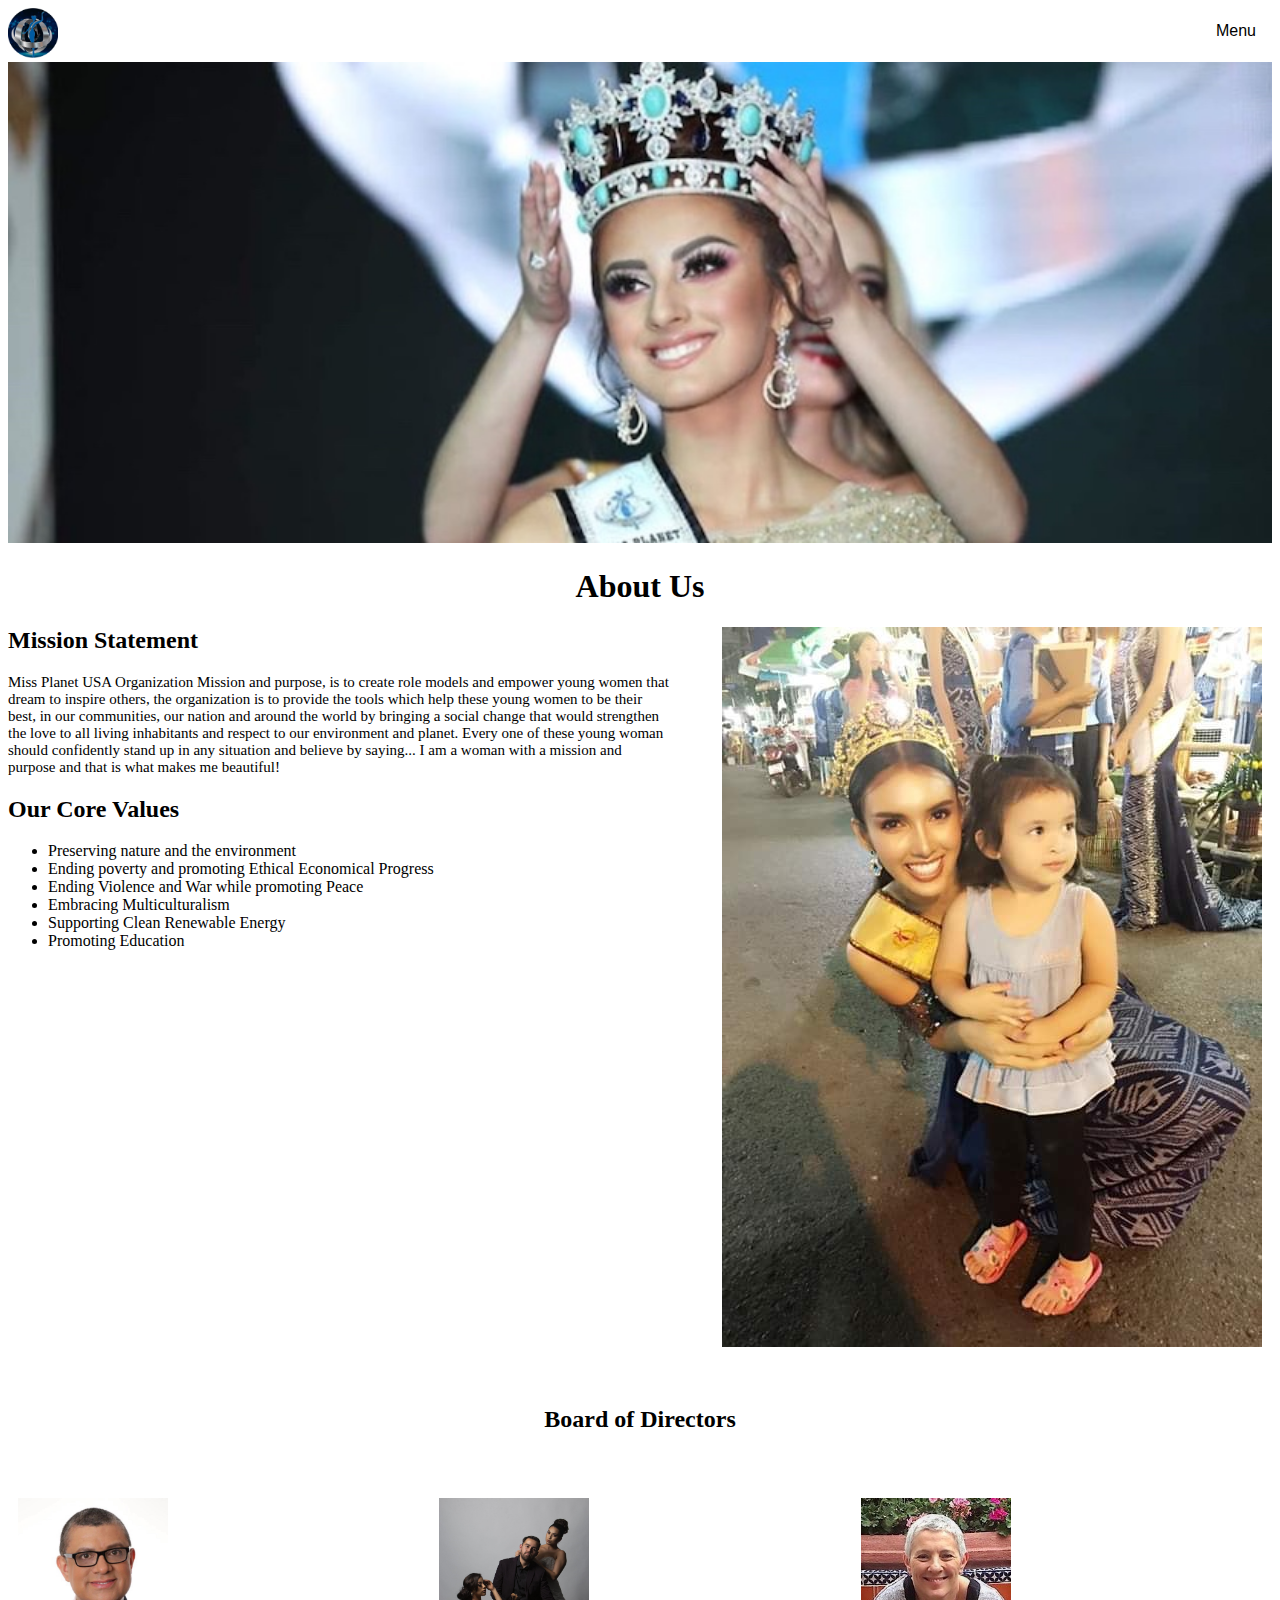
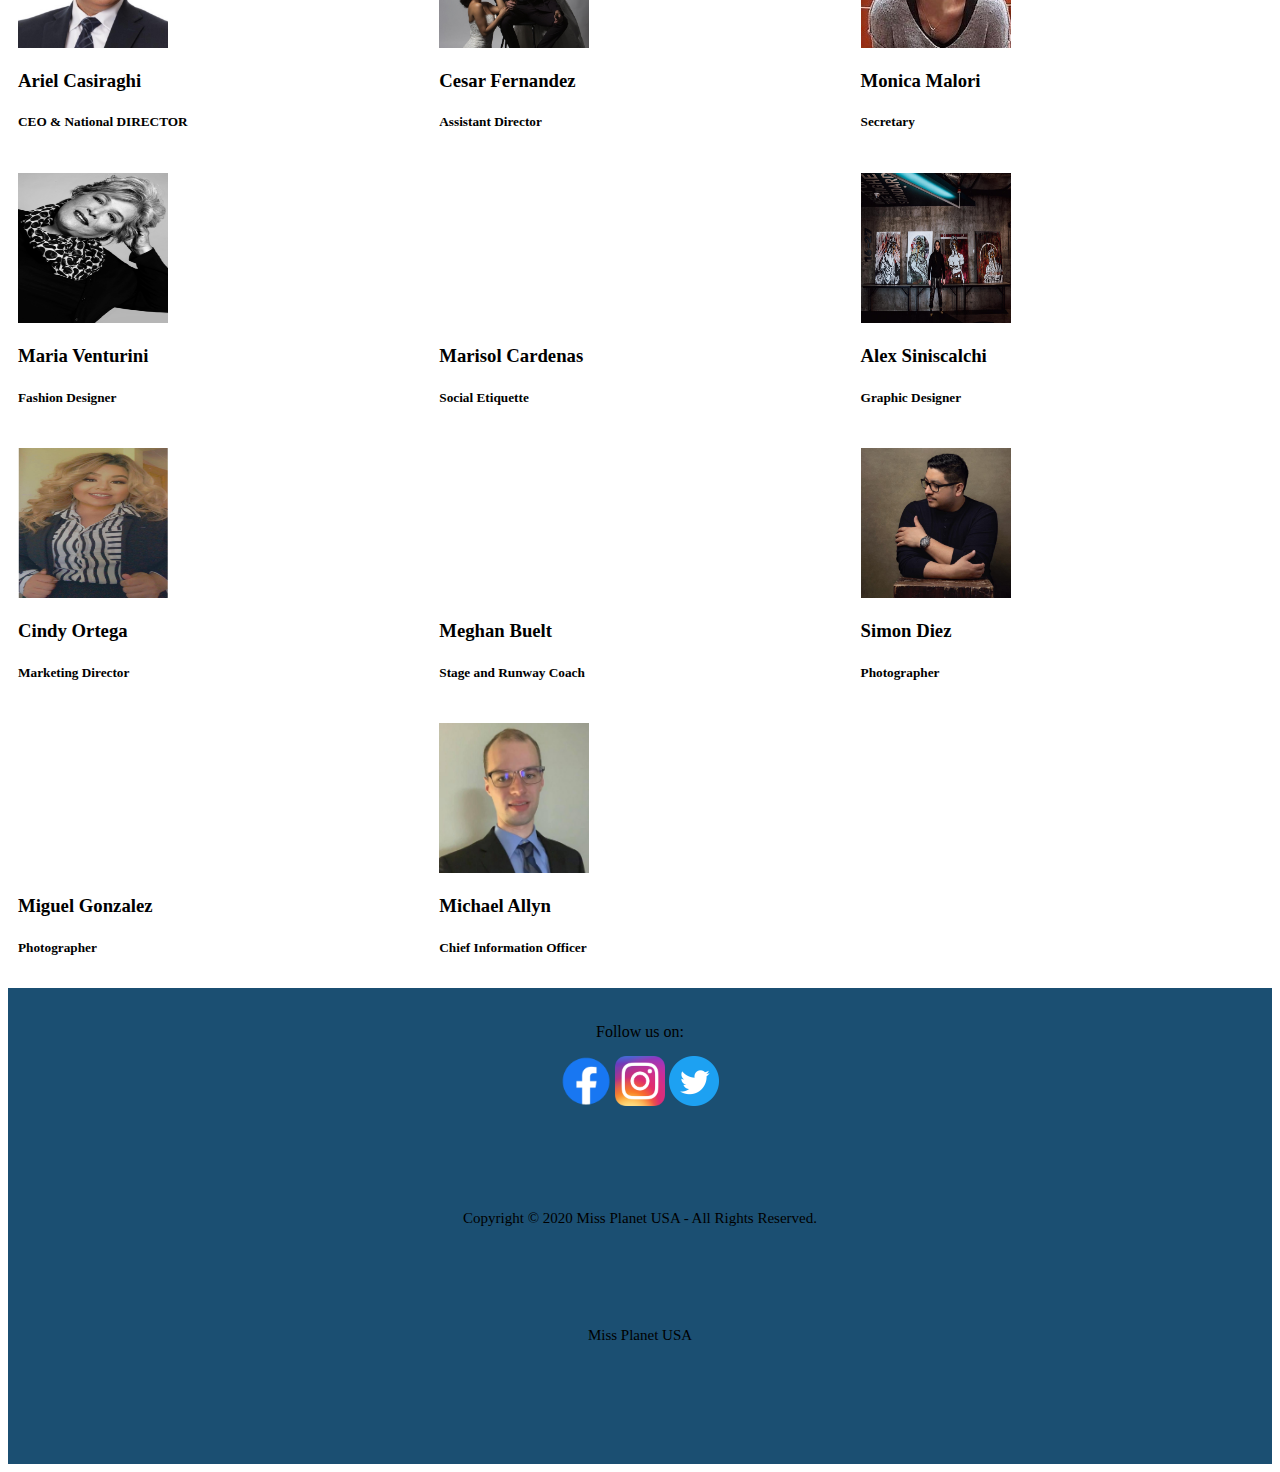
<file: about_us.html>
<!DOCTYPE html>
<html>
<head>
  <meta name="viewport" content="width=device-width, initial-scale=1">
  <link rel="stylesheet" href="styles.css">
<title>About Us | Miss Planet USA</title>
</head>
<body>

<!-- little logo -->
<a href="index.html"><img src="images/332774B8-C74A-46DB-B90B-FC6ACB4083BF.jpeg" alt="logo" style="width:50px;height:50px;"></a>

<!-- nav bar -->
<div class="navbar">
  <div class="dropdown">
    <button class="dropbtn">Menu
      <i class="fa fa-caret-down"></i>
    </button>
    <div class="dropdown-content">
      <a href="index.html">Home</a>
      <a href="about_us.html">About Us</a>
      <a href="application.html">Application</a>
      <a href="contact_us.html">Contact Us</a>
      <a href="contestants.html">Contestants</a>
      <a href="events.html">Events</a>
      <a href="requirements.html">Requirements</a>
      <a href="sponsors.html">Sponsors</a>
      <a href="state_directors.html">State Directors</a>

    </div>
  </div>
</div>

<!-- Picture of Janice Header -->
<img src="images/8445A981-2BC9-4600-850F-D0951FBC426F.jpeg" alt="header" style="width:100%;height:auto;">

  <h1>About Us</h1>
  <div class="img1">
    <div class="img2"><img src="images/IMG_3431.JPG" alt="image"></div>
  </div>
<h2>Mission Statement</h2>
<p>Miss Planet USA Organization Mission and purpose, is to create role models and empower young women that dream to inspire others, the organization is to provide the tools which help these young women to be their best, in our communities, our nation and around the world by bringing a social change that would strengthen the love to all living inhabitants and respect to our environment and planet. Every one of these young woman should confidently stand up in any situation and believe by saying... I am a woman with a mission and purpose and that is what makes me beautiful!</p>
<h2>Our Core Values</h2>
<ul>
  <li>Preserving nature and the environment</li>
  <li>Ending poverty and promoting Ethical Economical Progress</li>
  <li>Ending Violence and War while promoting Peace</li>
  <li>Embracing Multiculturalism</li>
  <li>Supporting Clean Renewable Energy</li>
  <li>Promoting Education</li>
</ul>

<center class="clear"><h2>Board of Directors</2></center>
  <div class="row">
  <div class="column">
    <!-- Ariel Casiraghi -->
  <a href="bio.html"><img src="images/74A0E17E-BD92-42B5-B51C-DB9992E6961D.jpeg" alt="ariel casiraghi" style="width:150px;height:150px;"></a>
    <h3>Ariel Casiraghi</h3>
    <h5>CEO & National DIRECTOR</h5>
  </div>
  <div class="column">
    <!-- Cesar Fernandez -->
  <a href="bio.html"><img src="images/96860FCB-2F6C-4C89-9793-0B815112B50B.jpeg" alt="cesar fernandez" style="width:150px;height:150px;"></a>
    <h3>Cesar Fernandez</h3>
    <h5>Assistant Director</h5>
  </div>
  <div class="column">
    <!-- Monica Malori -->
  <a href="bio.html"><img src="images/64A7FFC4-C19E-4FF1-8909-121C453B0257.jpeg" alt="monica malori" style="width:150px;height:150px;"></a>
    <h3>Monica Malori</h3>
    <h5>Secretary</h5>
  </div>
  <div class="column">
    <!-- Maria Venturini -->
  <a href="bio.html"><img src="images/B11CFBAB-322A-4610-904A-42155897A11A.jpeg" alt="maria venturini" style="width:150px;height:150px;"></a>
    <h3>Maria Venturini</h3>
    <h5>Fashion Designer</h5>
  </div>
  <div class="column">
    <!-- Marisol Cardenas -->
    <a href="bio.html"><img src="images/blank.png" alt="marisol cardenas" style="width:150px;height:150px;"></a>
    <h3>Marisol Cardenas</h3>
    <h5>Social Etiquette</h5>
  </div>
  <div class="column">
    <!-- Alex Siniscalchi -->
  <a href="bio.html"><img src="images/FAE259CA-06D9-4B0C-B5AE-806F7FBD928D.jpeg" alt="alex siniscalchi" style="width:150px;height:150px;"></a>
    <h3>Alex Siniscalchi</h3>
    <h5>Graphic Designer</h5>
  </div>
  <div class="column">
    <!-- Cindy Ortega -->
  <a href="bio.html"><img src="images/C0A05577-8E0E-4419-BFEC-A163B5E84D91.jpeg" alt="cindy ortega" style="width:150px;height:150px;"></a>
    <h3>Cindy Ortega</h3>
    <h5>Marketing Director</h5>
  </div>
  <div class="column">
    <!-- Meghan Buelt -->
    <a href="bio.html"><img src="images/blank.png" alt="meghan buelt" style="width:150px;height:150px;"></a>
    <h3>Meghan Buelt</h3>
    <h5>Stage and Runway Coach</h5>
  </div>
  <div class="column">
    <!-- Simon Diez -->
  <a href="bio.html"><img src="images/IMG_3680.JPG" alt="simon diez" style="width:150px;height:150px;"></a>
    <h3>Simon Diez</h3>
    <h5>Photographer</h5>
  </div>
  <div class="column">
    <!-- Miguel Gonzalez -->
    <a href="bio.html"><img src="images/blank.png" alt="miguel gonzalez" style="width:150px;height:150px;"></a>
    <h3>Miguel Gonzalez</h3>
    <h5>Photographer</h5>
  </div>
  <div class="column">
    <!-- Michael Allyn -->
  <a href="bio.html"><img src="images/0E9808B2-FE2E-4D92-B705-90690F2505D9.jpeg" alt="michael allyn" style="width:150px;height:150px;"></a>
    <h3>Michael Allyn</h3>
    <h5>Chief Information Officer</h5>
  </div>
</div>

  <footer>
  <!-- Social links -->
  <center>Follow us on:<p><a href="https://www.facebook.com/missplanetusainternational"><img src="images/f_logo_RGB-Blue_58.png" alt="facebook" style="width:50px;height:50px;"></a>
  <a href="https://www.instagram.com/missplanetusa"><img src="images/Instagram_AppIcon_Aug2017.png" alt="instagram" style="width:50px;height:50px;"></a>
  <a href="https://twitter.com/MissPlanetUSA1"><img src="images/Twitter_Social_Icon_Circle_Color.png" alt="twitter" style="width:50px;height:50px;"></a></p></center>

  <!-- footer -->
  <center><p>Copyright &copy; 2020 Miss Planet USA - All Rights Reserved.</p><center>
  <center><p>Miss Planet USA</p></center>
  </footer>

  </body>
  </html>
</file>
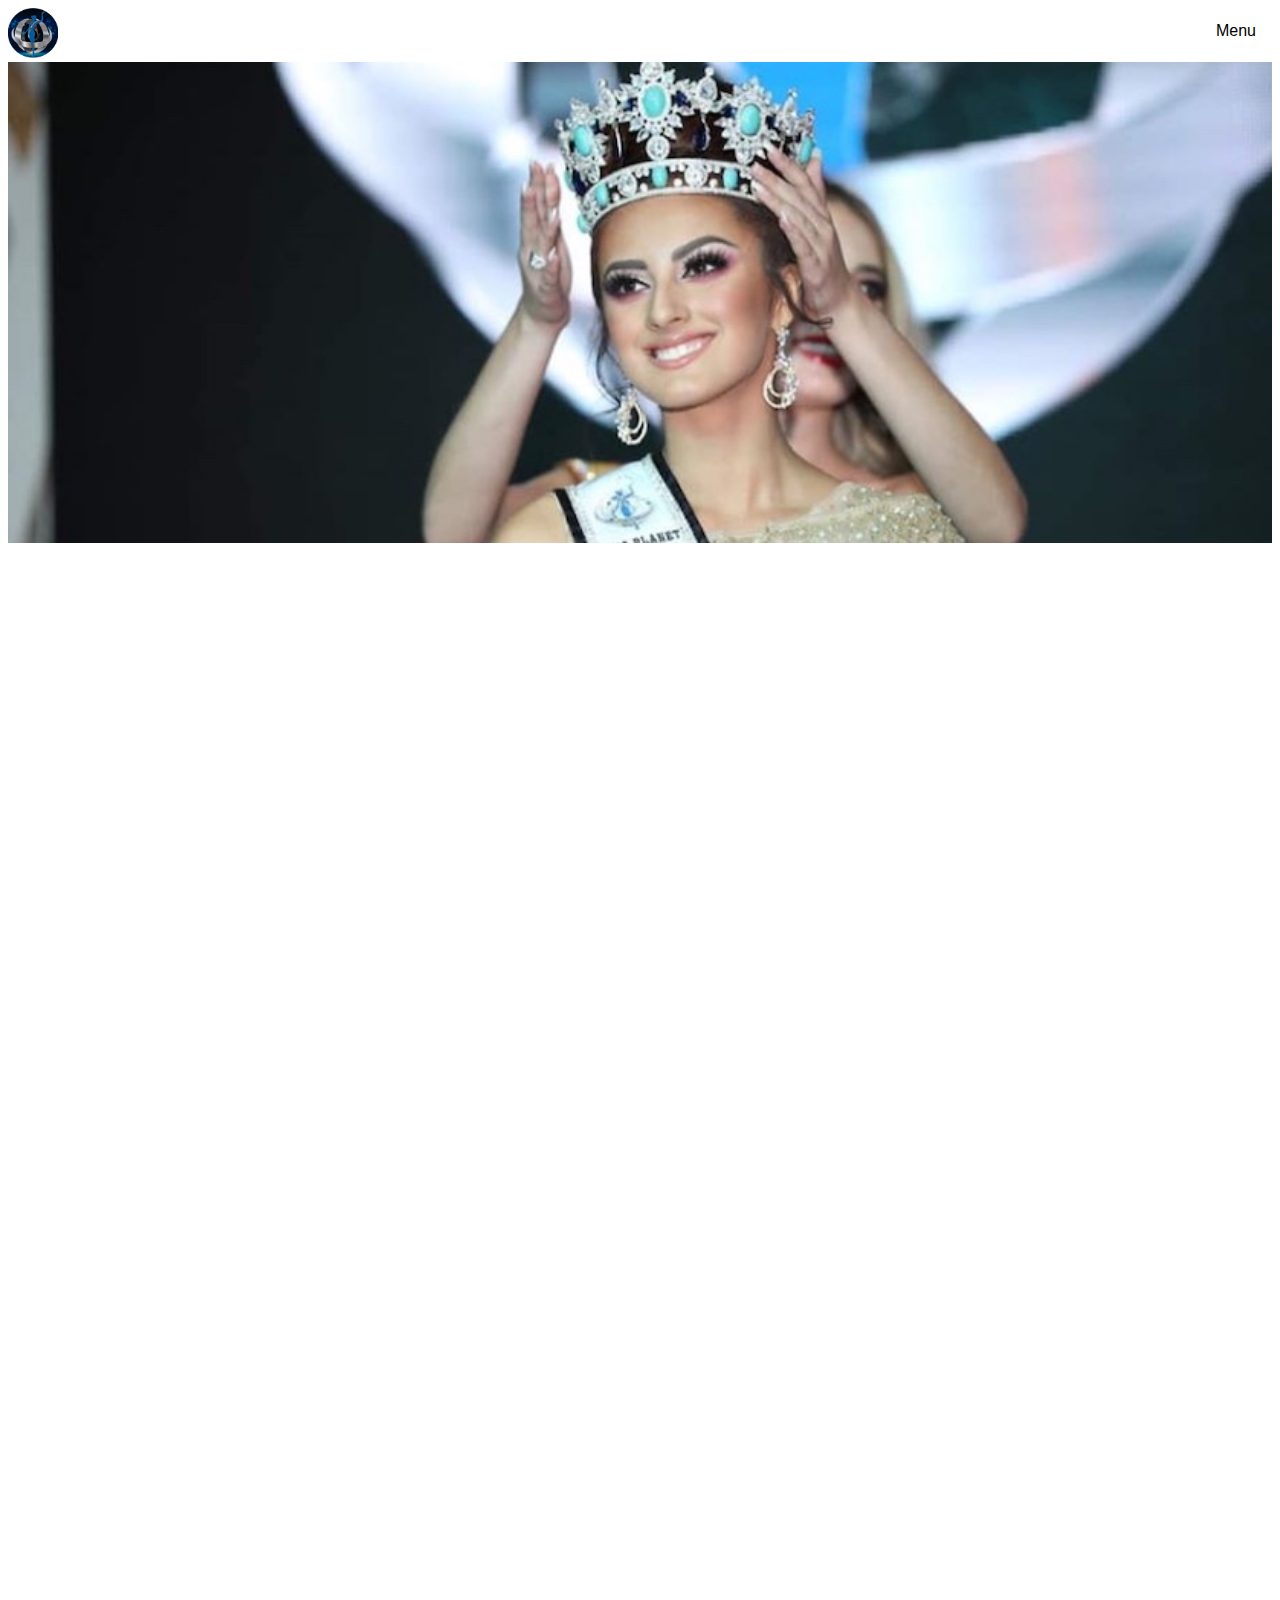
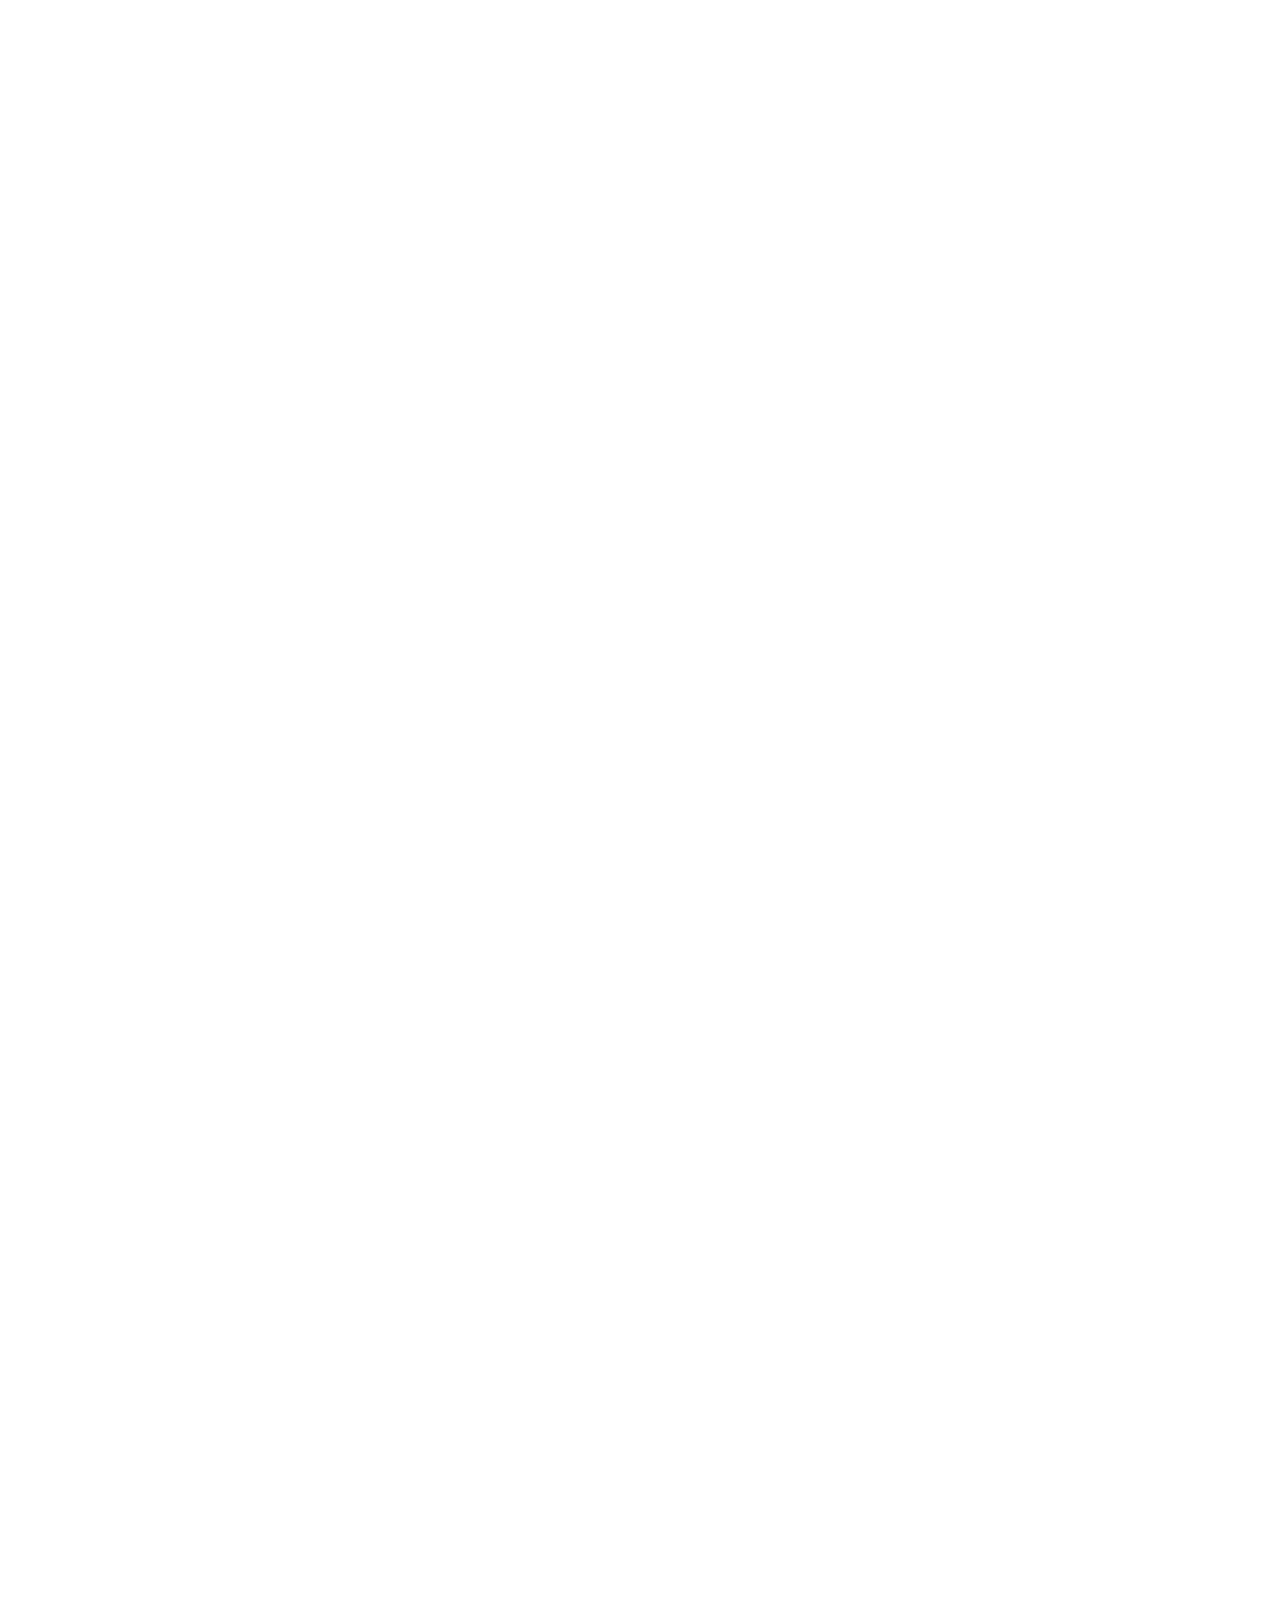
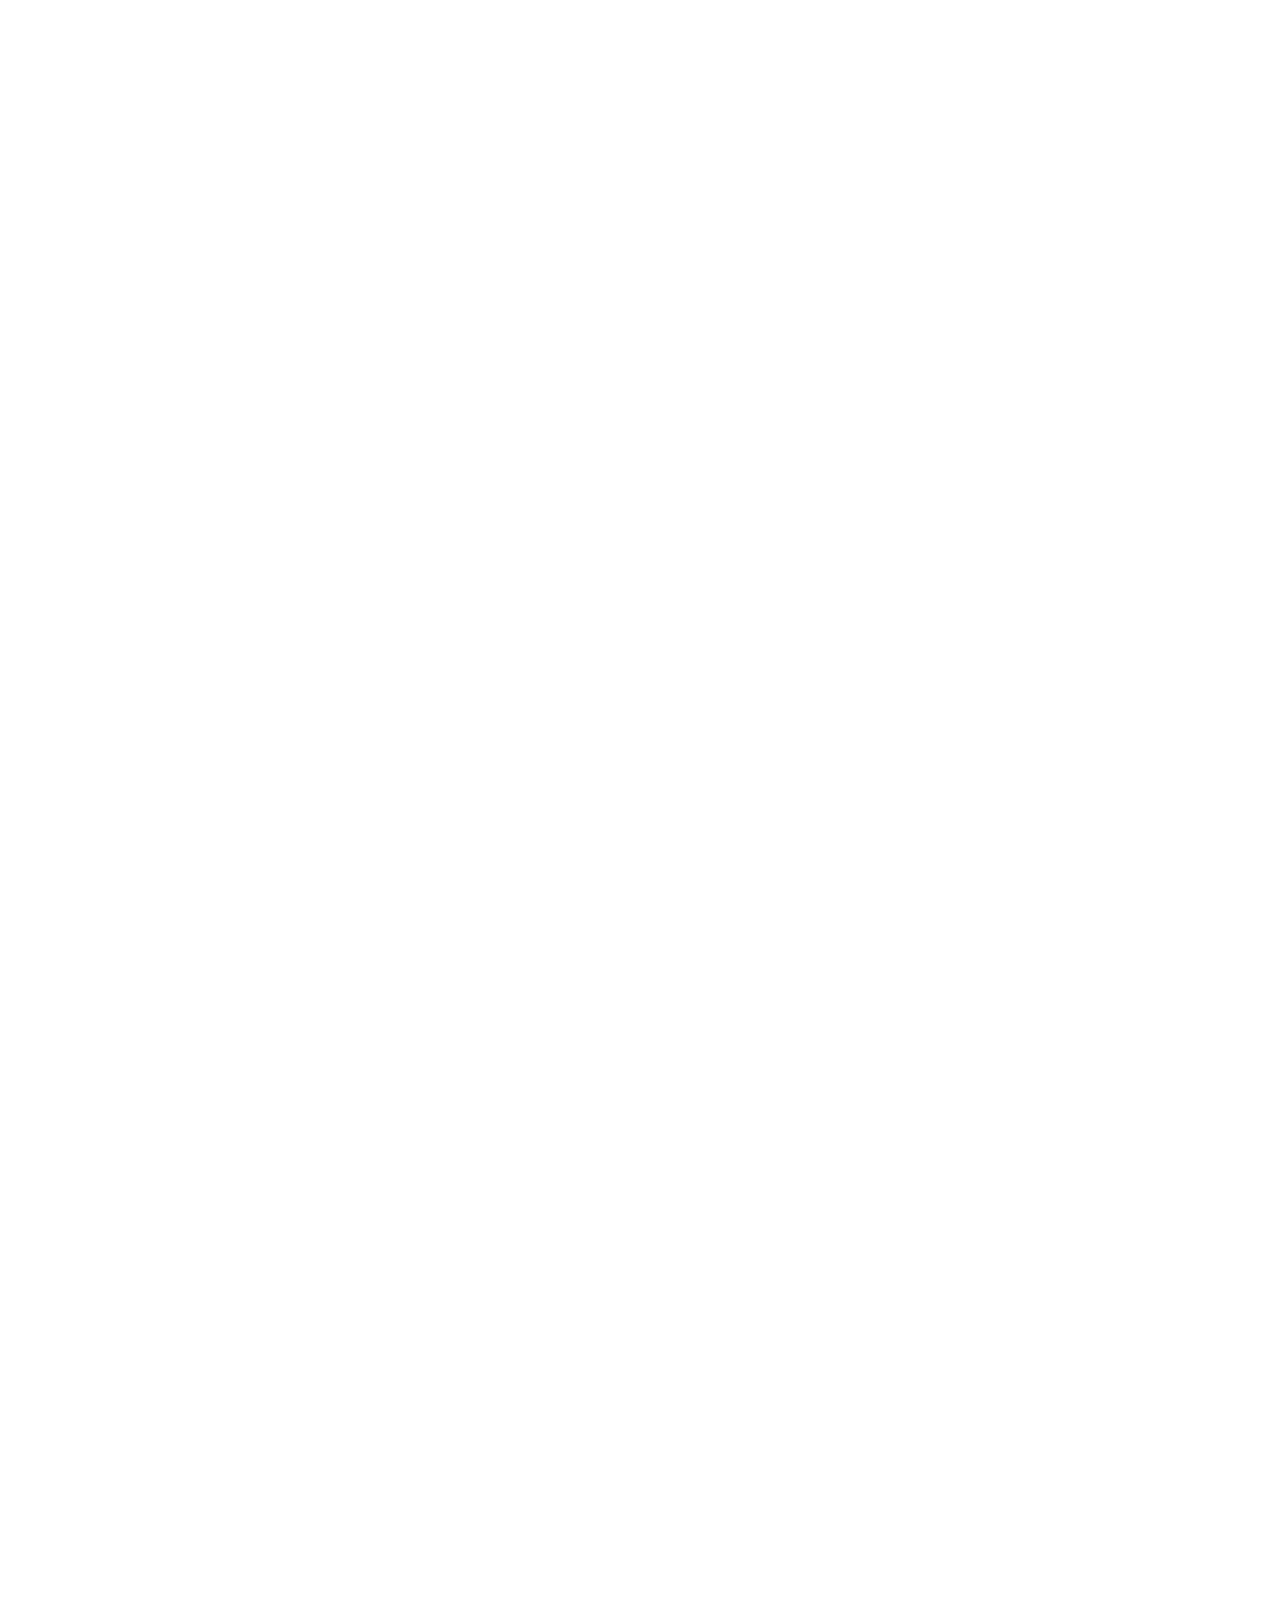
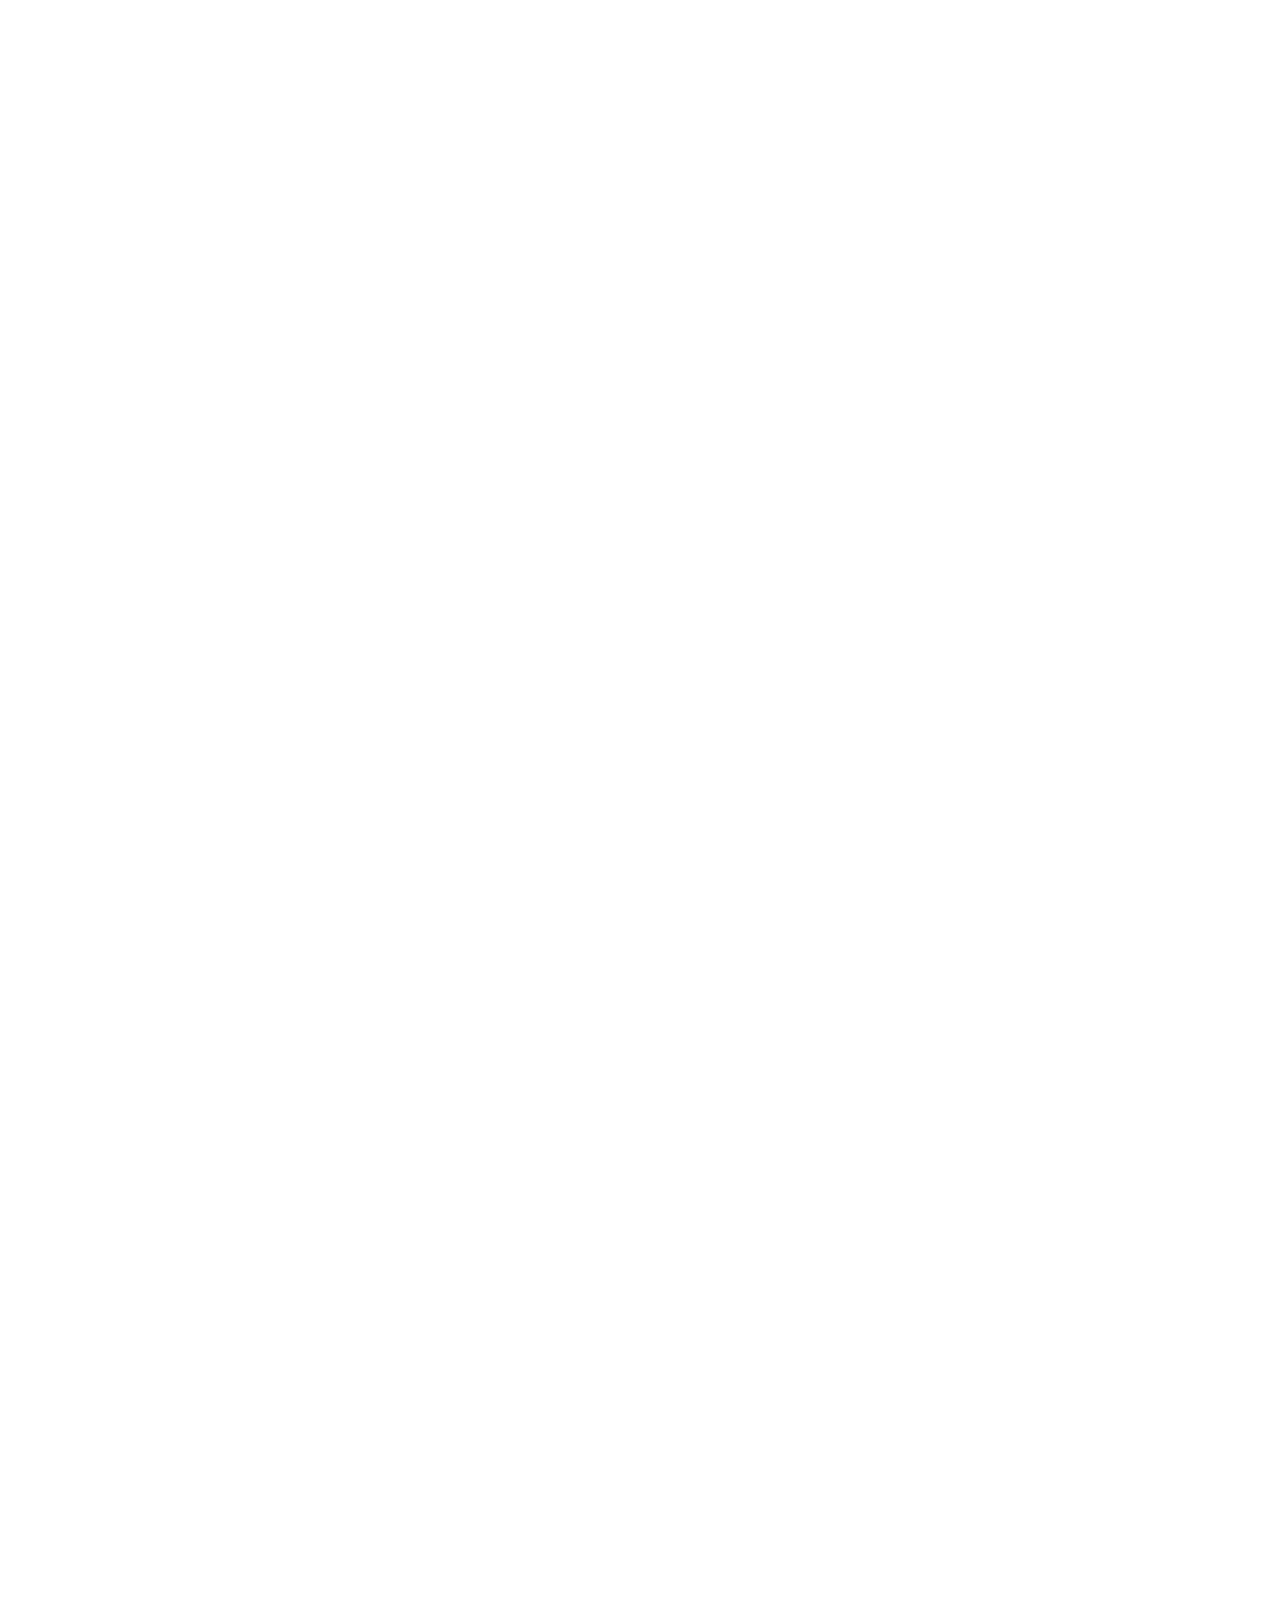
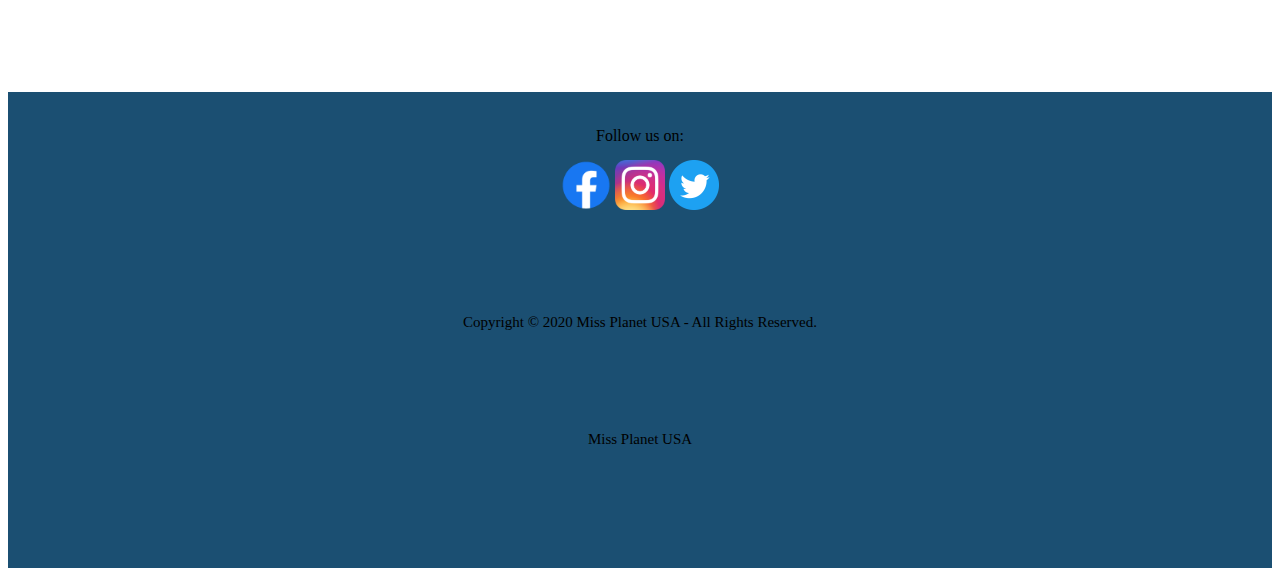
<file: application.html>
<!DOCTYPE html>
<html>
<head>
  <link rel="stylesheet" href="styles.css">
<title>Application | Miss Planet USA</title>
</head>
<body>

<!-- little logo -->
<a href="index.html"><img src="images/332774B8-C74A-46DB-B90B-FC6ACB4083BF.jpeg" alt="logo" style="width:50px;height:50px;"></a>

<!-- nav bar -->
<div class="navbar">
  <div class="dropdown">
    <button class="dropbtn">Menu
      <i class="fa fa-caret-down"></i>
    </button>
    <div class="dropdown-content">
      <a href="index.html">Home</a>
      <a href="about_us.html">About Us</a>
      <a href="application.html">Application</a>
      <a href="contact_us.html">Contact Us</a>
      <a href="contestants.html">Contestants</a>
      <a href="events.html">Events</a>
      <a href="requirements.html">Requirements</a>
      <a href="sponsors.html">Sponsors</a>
      <a href="state_directors.html">State Directors</a>

    </div>
  </div>
</div>

<!-- Picture of Janice Header -->
<img src="images/8445A981-2BC9-4600-850F-D0951FBC426F.jpeg" alt="header" style="width:100%;height:auto;">

<iframe src="https://docs.google.com/forms/d/e/1FAIpQLSeSkDWKlOxdx4a2vW4JSAU9p7mhXLjHLChnxltpq4KLb8uj-g/viewform?embedded=true"
width="640" height="5941" frameborder="0" marginheight="0" marginwidth="0">Loading…</iframe>

<footer>
<!-- Social links -->
<center>Follow us on:<p><a href="https://www.facebook.com/missplanetusainternational"><img src="images/f_logo_RGB-Blue_58.png" alt="facebook" style="width:50px;height:50px;"></a>
<a href="https://www.instagram.com/missplanetusa"><img src="images/Instagram_AppIcon_Aug2017.png" alt="instagram" style="width:50px;height:50px;"></a>
<a href="https://twitter.com/MissPlanetUSA1"><img src="images/Twitter_Social_Icon_Circle_Color.png" alt="twitter" style="width:50px;height:50px;"></a></p></center>

<!-- footer -->
<center><p>Copyright &copy; 2020 Miss Planet USA - All Rights Reserved.</p><center>
<center><p>Miss Planet USA</p></center>
</footer>

</body>
</html>
</file>
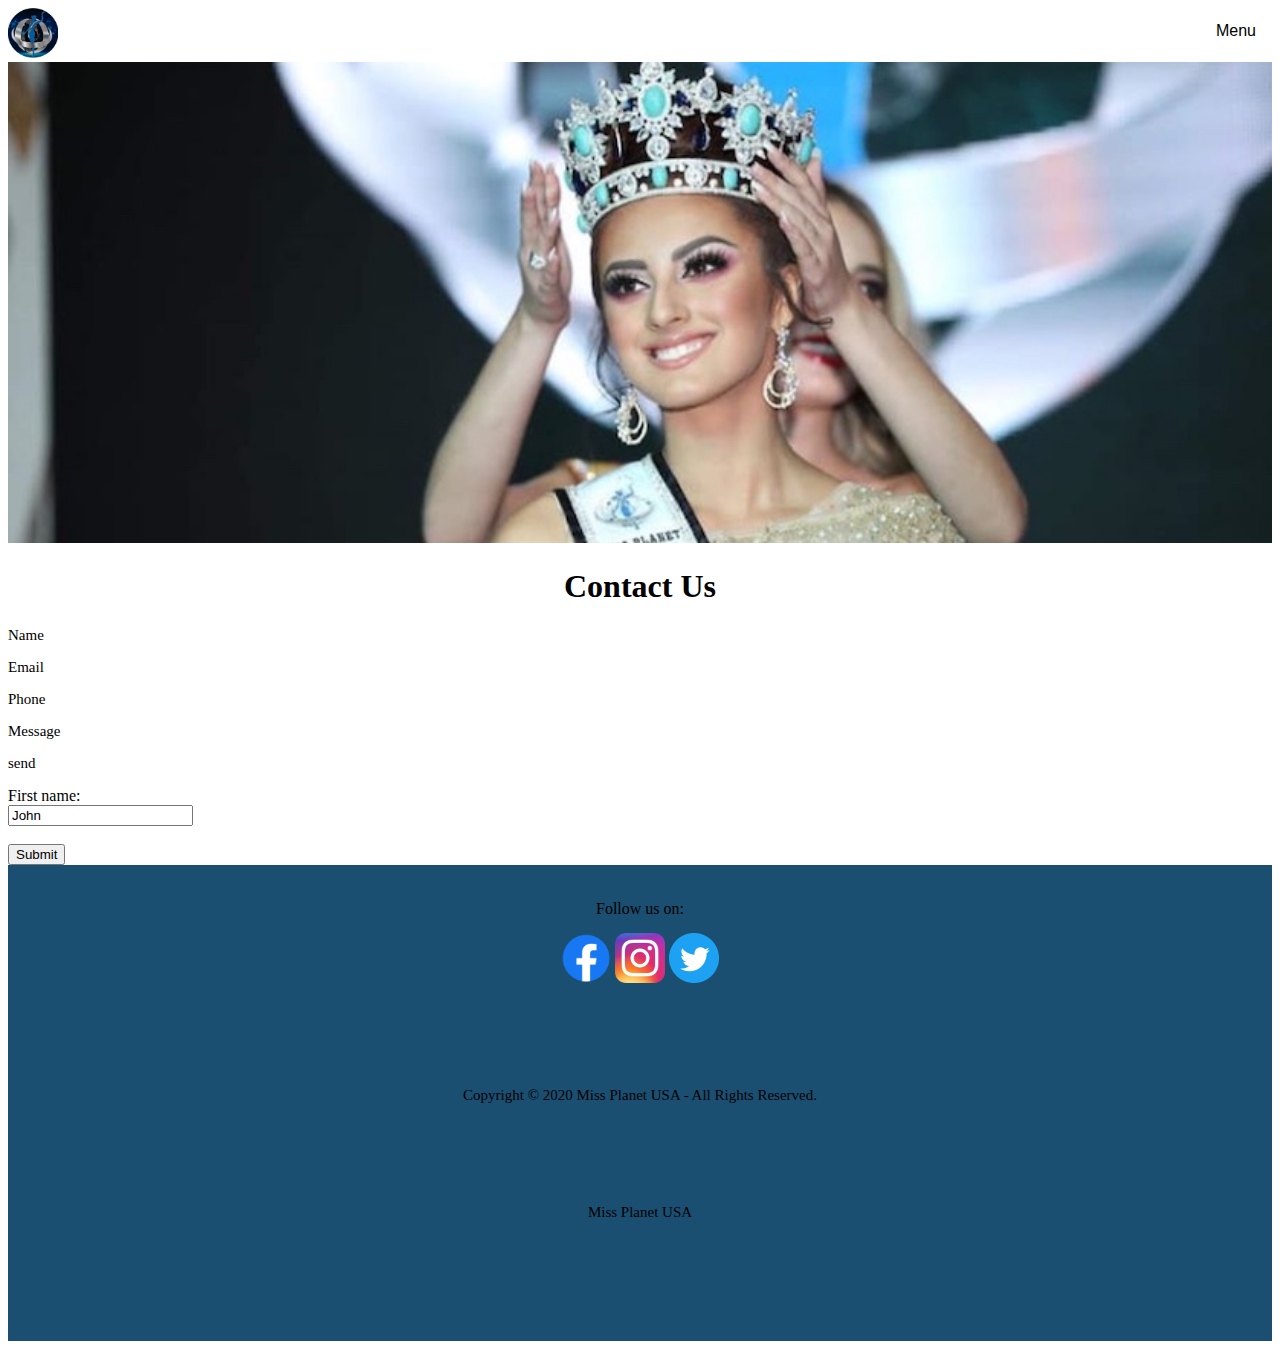
<file: contact_us.html>
<!DOCTYPE html>
<html>
<head>
  <link rel="stylesheet" href="styles.css">
<title>Contact Us | Miss Planet USA</title>
</head>
<body>

<!-- little logo -->
<a href="index.html"><img src="images/332774B8-C74A-46DB-B90B-FC6ACB4083BF.jpeg" alt="logo" style="width:50px;height:50px;"></a>

<!-- nav bar -->
<div class="navbar">
  <div class="dropdown">
    <button class="dropbtn">Menu
      <i class="fa fa-caret-down"></i>
    </button>
    <div class="dropdown-content">
      <a href="index.html">Home</a>
      <a href="about_us.html">About Us</a>
      <a href="application.html">Application</a>
      <a href="contact_us.html">Contact Us</a>
      <a href="contestants.html">Contestants</a>
      <a href="events.html">Events</a>
      <a href="requirements.html">Requirements</a>
      <a href="sponsors.html">Sponsors</a>
      <a href="state_directors.html">State Directors</a>

    </div>
  </div>
</div>

<!-- Picture of Janice Header -->
<img src="images/8445A981-2BC9-4600-850F-D0951FBC426F.jpeg" alt="header" style="width:100%;height:auto;">

<!-- Message Form -->
<h1>Contact Us</h1>
<p>Name</p>
<p>Email</p>
<p>Phone</p>
<p>Message</p>
<p>send</p>


<form action="/action_page.php">
  <label for="fname">First name:</label><br>
  <input type="text" id="fname" value="John"><br><br>
  <input type="submit" value="Submit">
</form>


<footer>
<!-- Social links -->
<center>Follow us on:<p><a href="https://www.facebook.com/missplanetusainternational"><img src="images/f_logo_RGB-Blue_58.png" alt="facebook" style="width:50px;height:50px;"></a>
<a href="https://www.instagram.com/missplanetusa"><img src="images/Instagram_AppIcon_Aug2017.png" alt="instagram" style="width:50px;height:50px;"></a>
<a href="https://twitter.com/MissPlanetUSA1"><img src="images/Twitter_Social_Icon_Circle_Color.png" alt="twitter" style="width:50px;height:50px;"></a></p></center>

<!-- footer -->
<center><p>Copyright &copy; 2020 Miss Planet USA - All Rights Reserved.</p><center>
<center><p>Miss Planet USA</p></center>
</footer>

</body>
</html>
</file>
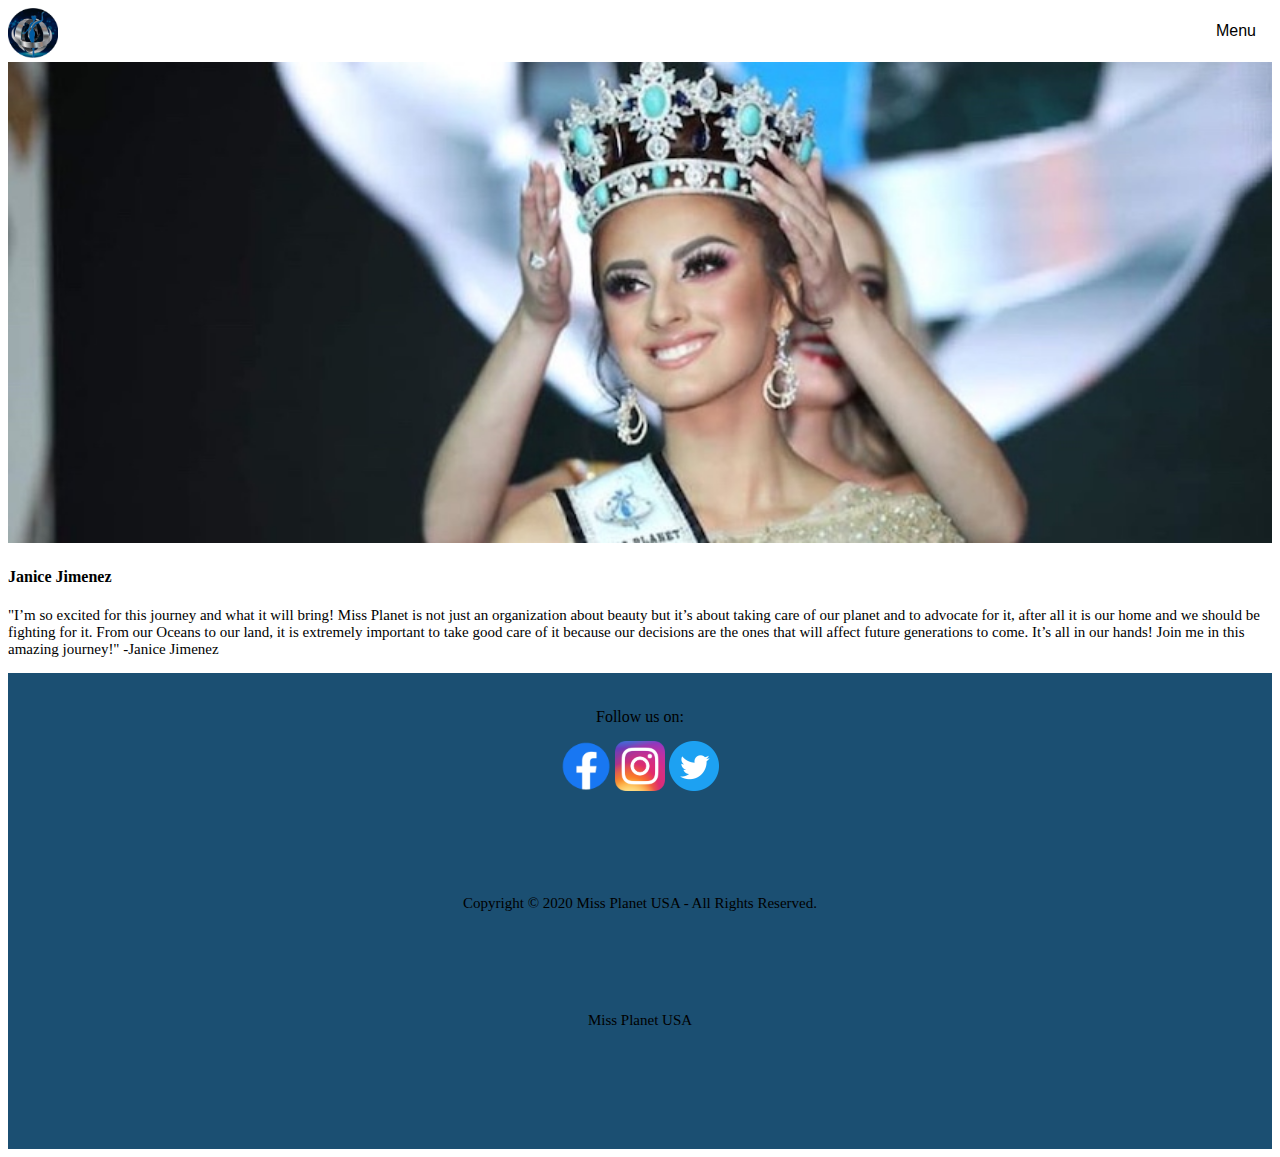
<file: contestants.html>
<!DOCTYPE html>
<html>
<head>
  <link rel="stylesheet" href="styles.css">
<title>Contestants | Miss Planet USA</title>
</head>
<body>

<!-- little logo -->
<a href="index.html"><img src="images/332774B8-C74A-46DB-B90B-FC6ACB4083BF.jpeg" alt="logo" style="width:50px;height:50px;"></a>

<!-- nav bar -->
<div class="navbar">
  <div class="dropdown">
    <button class="dropbtn">Menu
      <i class="fa fa-caret-down"></i>
    </button>
    <div class="dropdown-content">
      <a href="index.html">Home</a>
      <a href="about_us.html">About Us</a>
      <a href="application.html">Application</a>
      <a href="contact_us.html">Contact Us</a>
      <a href="contestants.html">Contestants</a>
      <a href="events.html">Events</a>
      <a href="requirements.html">Requirements</a>
      <a href="sponsors.html">Sponsors</a>
      <a href="state_directors.html">State Directors</a>

    </div>
  </div>
</div>

<!-- Picture of Janice Header -->
<img src="images/8445A981-2BC9-4600-850F-D0951FBC426F.jpeg" alt="header" style="width:100%;height:auto;">

<h4>Janice Jimenez</h4>
<p>"I’m so excited for this journey and what it will bring! Miss Planet is not just an organization about beauty but it’s about taking care of our planet and to advocate for it, after all it is our home and we should be fighting for it. From our Oceans to our land, it is extremely important to take good care of it because our decisions are the ones that will affect future generations to come. It’s all in our hands! Join me in this amazing journey!"
-Janice Jimenez</p>

<footer>
<!-- Social links -->
<center>Follow us on:<p><a href="https://www.facebook.com/missplanetusainternational"><img src="images/f_logo_RGB-Blue_58.png" alt="facebook" style="width:50px;height:50px;"></a>
<a href="https://www.instagram.com/missplanetusa"><img src="images/Instagram_AppIcon_Aug2017.png" alt="instagram" style="width:50px;height:50px;"></a>
<a href="https://twitter.com/MissPlanetUSA1"><img src="images/Twitter_Social_Icon_Circle_Color.png" alt="twitter" style="width:50px;height:50px;"></a></p></center>

<!-- footer -->
<center><p>Copyright &copy; 2020 Miss Planet USA - All Rights Reserved.</p><center>
<center><p>Miss Planet USA</p></center>
</footer>

</body>
</html>
</file>
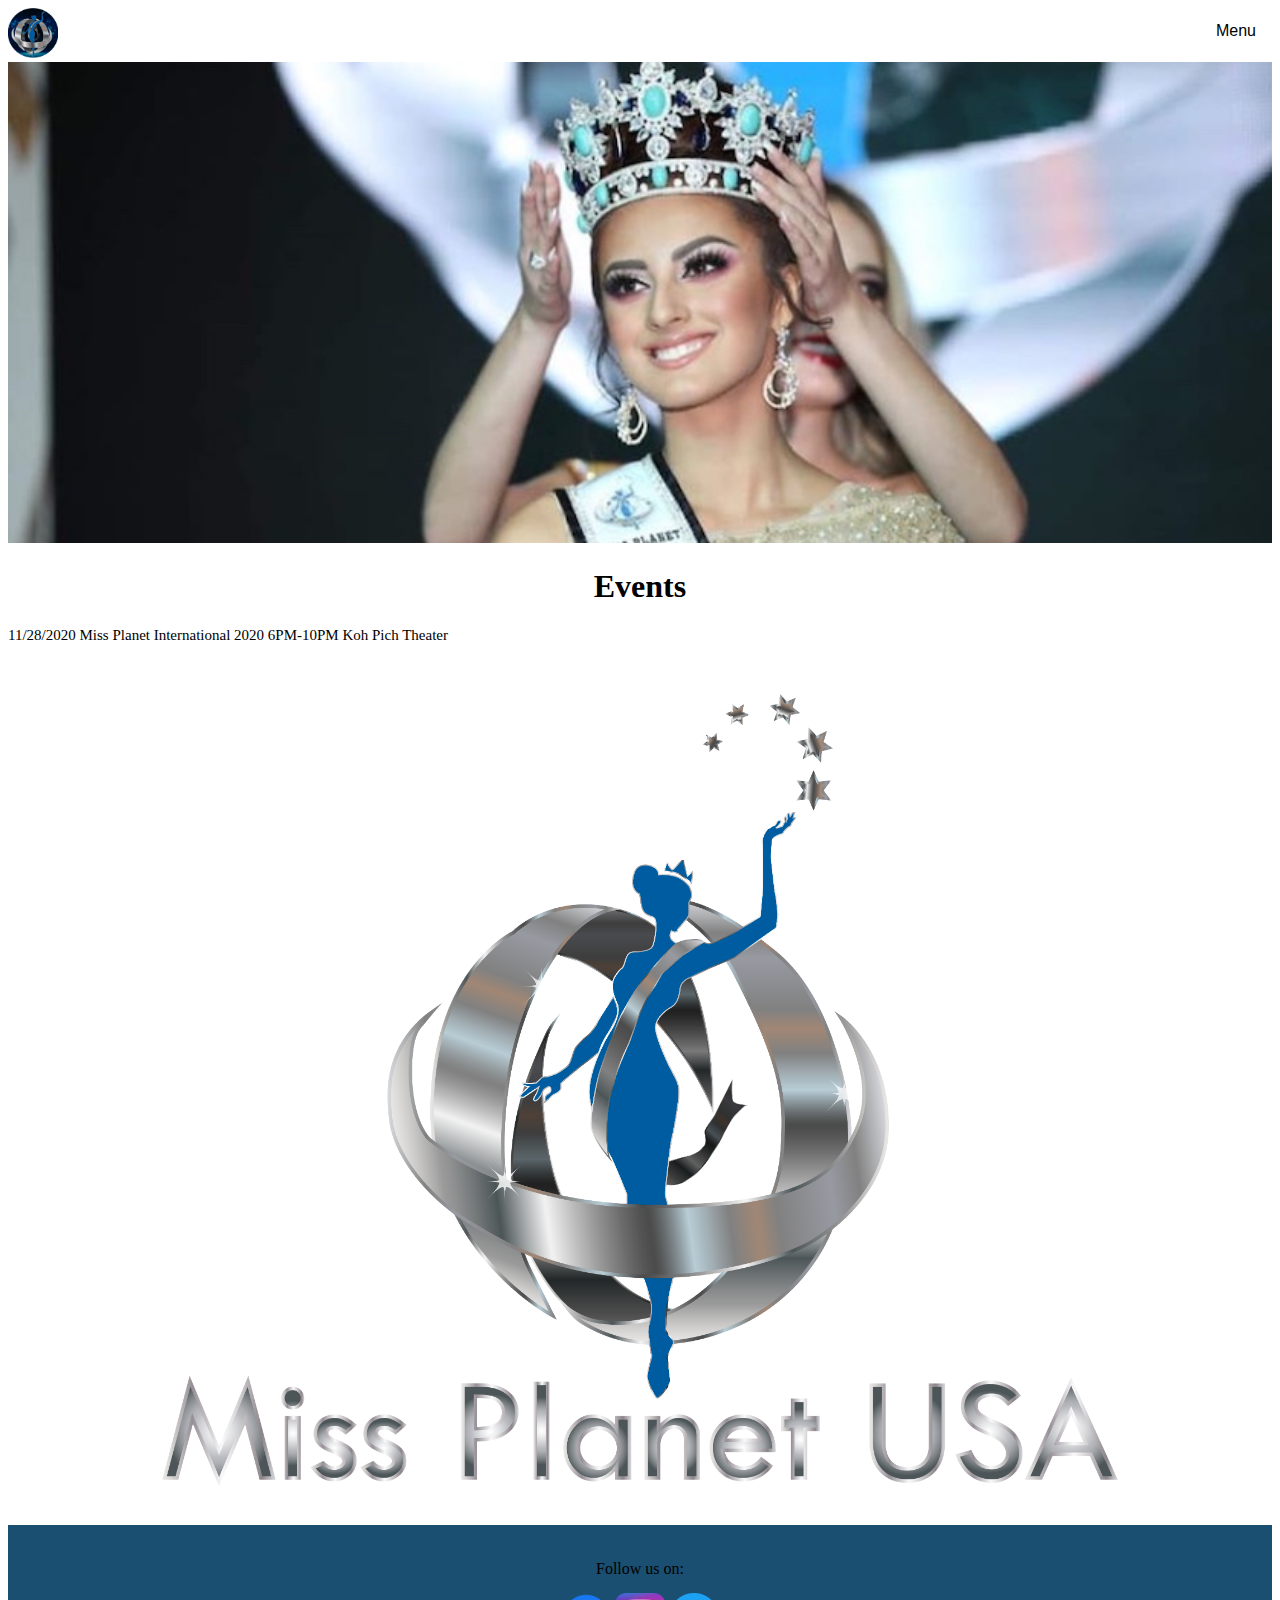
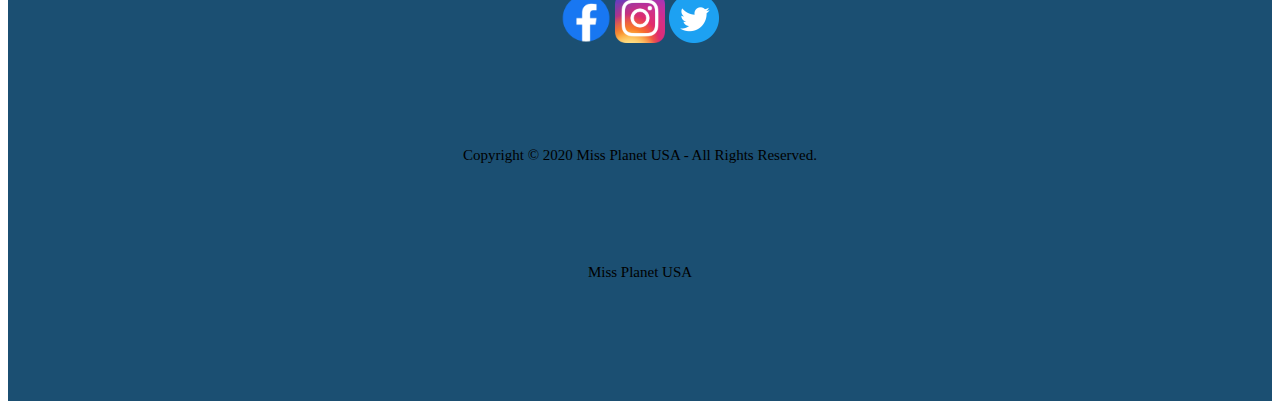
<file: events.html>
<!DOCTYPE html>
<html>
<head>
  <link rel="stylesheet" href="styles.css">
<title>Events | Miss Planet USA</title>
</head>
<body>

<!-- little logo -->
<a href="index.html"><img src="images/332774B8-C74A-46DB-B90B-FC6ACB4083BF.jpeg" alt="logo" style="width:50px;height:50px;"></a>

<!-- nav bar -->
<div class="navbar">
  <div class="dropdown">
    <button class="dropbtn">Menu
      <i class="fa fa-caret-down"></i>
    </button>
    <div class="dropdown-content">
      <a href="index.html">Home</a>
      <a href="about_us.html">About Us</a>
      <a href="application.html">Application</a>
      <a href="contact_us.html">Contact Us</a>
      <a href="contestants.html">Contestants</a>
      <a href="events.html">Events</a>
      <a href="requirements.html">Requirements</a>
      <a href="sponsors.html">Sponsors</a>
      <a href="state_directors.html">State Directors</a>

    </div>
  </div>
</div>

<!-- Picture of Janice Header -->
<img src="images/8445A981-2BC9-4600-850F-D0951FBC426F.jpeg" alt="header" style="width:100%;height:auto;">

<h1>Events</h1>
<p>11/28/2020 Miss Planet International 2020 6PM-10PM Koh Pich Theater</p>
<center><a href="index.html"><img src="images/Miss Planet NEW-t.png" alt="logo" style="width:80%;height:auto;"></a></center>

<footer>
<!-- Social links -->
<center>Follow us on:<p><a href="https://www.facebook.com/missplanetusainternational"><img src="images/f_logo_RGB-Blue_58.png" alt="facebook" style="width:50px;height:50px;"></a>
<a href="https://www.instagram.com/missplanetusa"><img src="images/Instagram_AppIcon_Aug2017.png" alt="instagram" style="width:50px;height:50px;"></a>
<a href="https://twitter.com/MissPlanetUSA1"><img src="images/Twitter_Social_Icon_Circle_Color.png" alt="twitter" style="width:50px;height:50px;"></a></p></center>

<!-- footer -->
<center><p>Copyright &copy; 2020 Miss Planet USA - All Rights Reserved.</p><center>
<center><p>Miss Planet USA</p></center>
</footer>

</body>
</html>
</file>
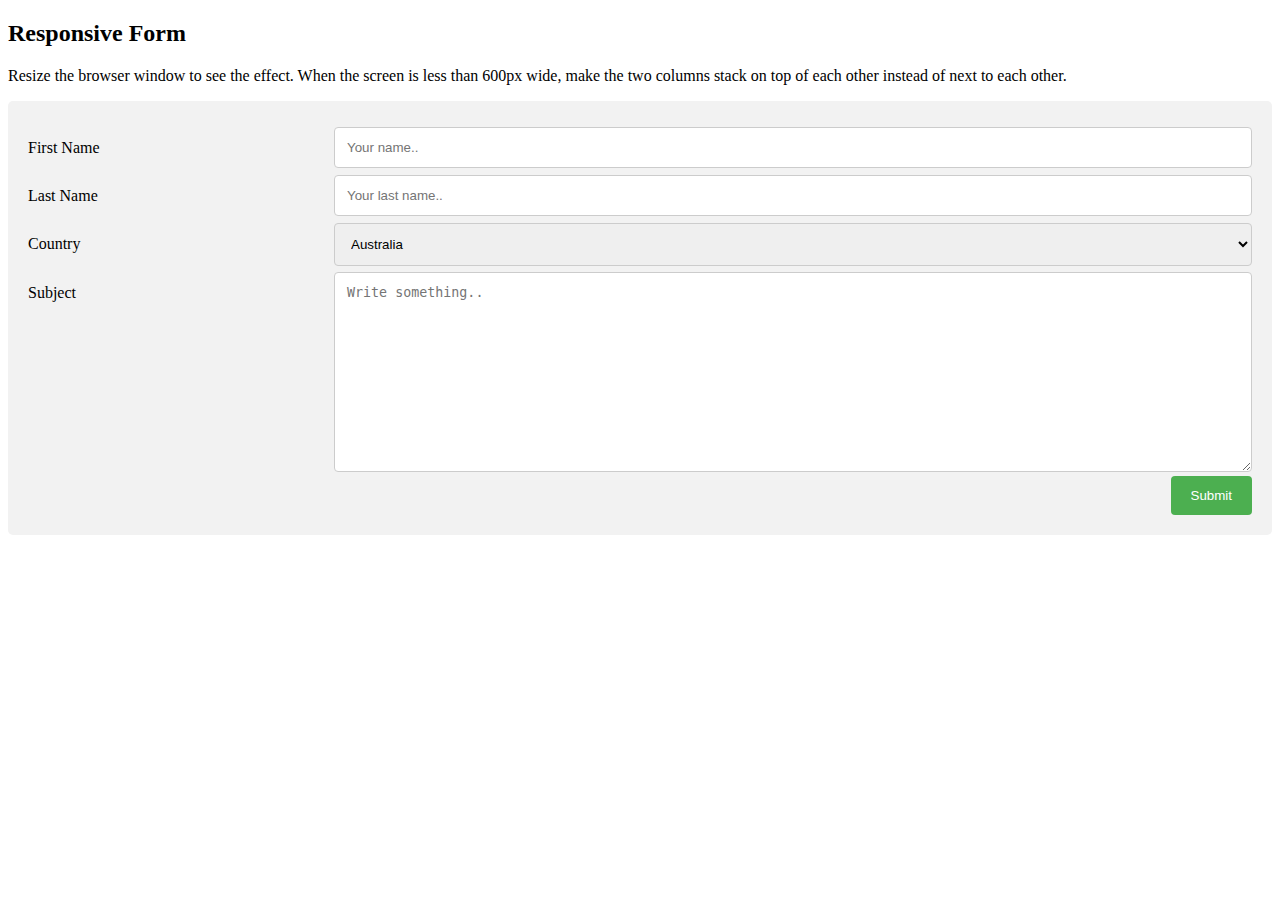
<file: form.html>
<!DOCTYPE html>
<html>
<head>
<style>
* {
  box-sizing: border-box;
}

input[type=text], select, textarea {
  width: 100%;
  padding: 12px;
  border: 1px solid #ccc;
  border-radius: 4px;
  resize: vertical;
}

label {
  padding: 12px 12px 12px 0;
  display: inline-block;
}

input[type=submit] {
  background-color: #4CAF50;
  color: white;
  padding: 12px 20px;
  border: none;
  border-radius: 4px;
  cursor: pointer;
  float: right;
}

input[type=submit]:hover {
  background-color: #45a049;
}

.container {
  border-radius: 5px;
  background-color: #f2f2f2;
  padding: 20px;
}

.col-25 {
  float: left;
  width: 25%;
  margin-top: 6px;
}

.col-75 {
  float: left;
  width: 75%;
  margin-top: 6px;
}

/* Clear floats after the columns */
.row:after {
  content: "";
  display: table;
  clear: both;
}

/* Responsive layout - when the screen is less than 600px wide, make the two columns stack on top of each other instead of next to each other */
@media screen and (max-width: 600px) {
  .col-25, .col-75, input[type=submit] {
    width: 100%;
    margin-top: 0;
  }
}
</style>
</head>
<body>

<h2>Responsive Form</h2>
<p>Resize the browser window to see the effect. When the screen is less than 600px wide, make the two columns stack on top of each other instead of next to each other.</p>

<div class="container">
  <form action="/python.py">
  <div class="row">
    <div class="col-25">
      <label for="fname">First Name</label>
    </div>
    <div class="col-75">
      <input type="text" id="fname" name="firstname" placeholder="Your name..">
    </div>
  </div>
  <div class="row">
    <div class="col-25">
      <label for="lname">Last Name</label>
    </div>
    <div class="col-75">
      <input type="text" id="lname" name="lastname" placeholder="Your last name..">
    </div>
  </div>
  <div class="row">
    <div class="col-25">
      <label for="country">Country</label>
    </div>
    <div class="col-75">
      <select id="country" name="country">
        <option value="australia">Australia</option>
        <option value="canada">Canada</option>
        <option value="usa">USA</option>
      </select>
    </div>
  </div>
  <div class="row">
    <div class="col-25">
      <label for="subject">Subject</label>
    </div>
    <div class="col-75">
      <textarea id="subject" name="subject" placeholder="Write something.." style="height:200px"></textarea>
    </div>
  </div>
  <div class="row">
    <input type="submit" value="Submit">
  </div>
  </form>
</div>

</body>
</html>
</file>
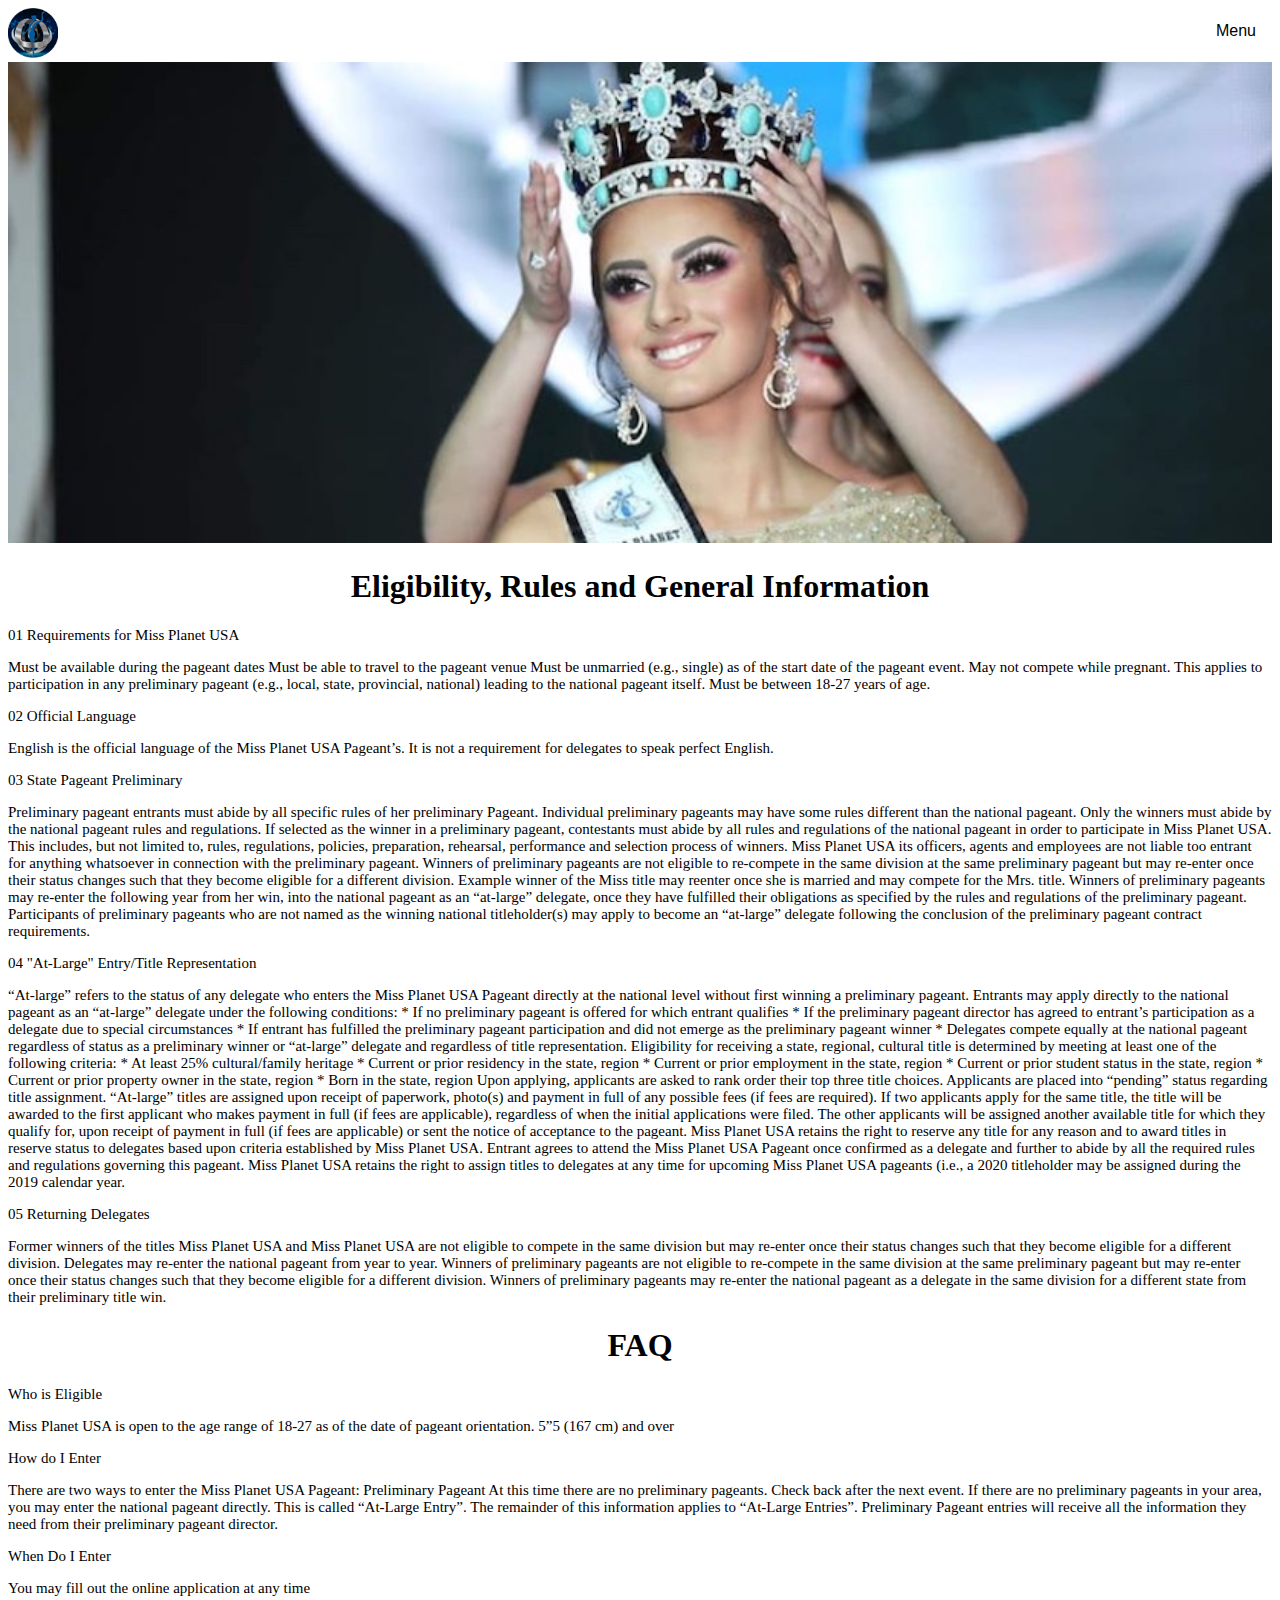
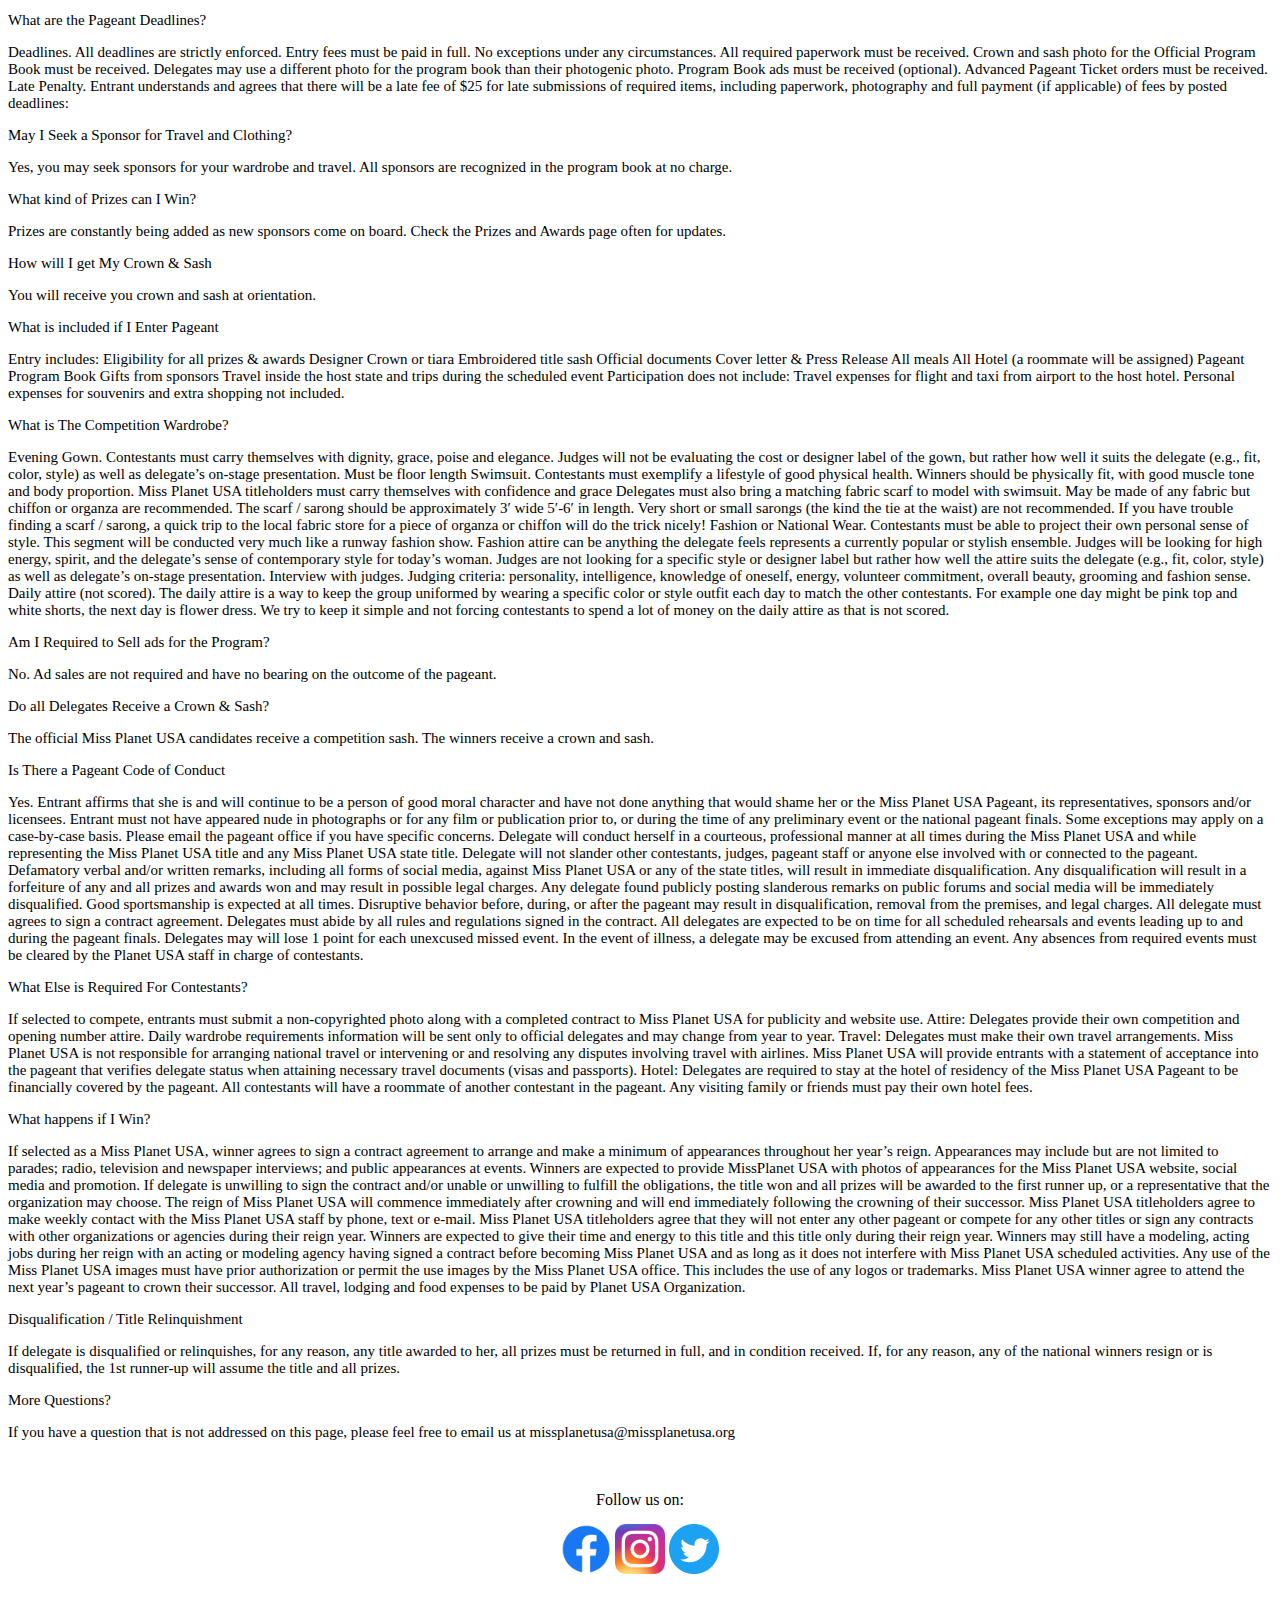
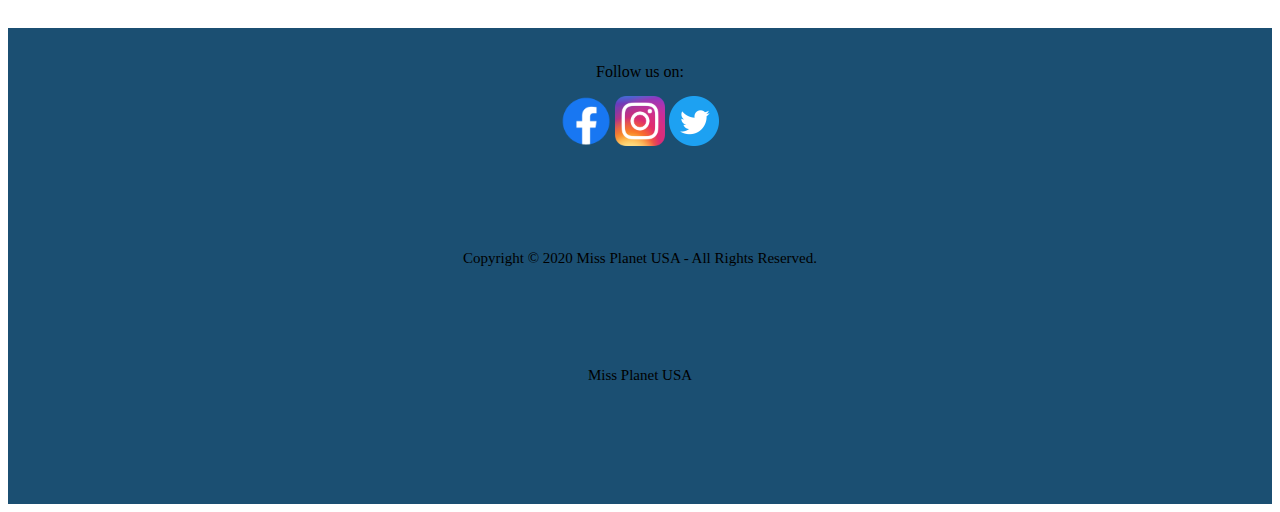
<file: requirements.html>
<!DOCTYPE html>
<html>
<head>
  <link rel="stylesheet" href="styles.css">
<title>Requirements | Miss Planet USA</title>
</head>
<body>

<!-- little logo -->
<a href="index.html"><img src="images/332774B8-C74A-46DB-B90B-FC6ACB4083BF.jpeg" alt="logo" style="width:50px;height:50px;"></a>

<!-- nav bar -->
<div class="navbar">
  <div class="dropdown">
    <button class="dropbtn">Menu
      <i class="fa fa-caret-down"></i>
    </button>
    <div class="dropdown-content">
      <a href="index.html">Home</a>
      <a href="about_us.html">About Us</a>
      <a href="application.html">Application</a>
      <a href="contact_us.html">Contact Us</a>
      <a href="contestants.html">Contestants</a>
      <a href="events.html">Events</a>
      <a href="requirements.html">Requirements</a>
      <a href="sponsors.html">Sponsors</a>
      <a href="state_directors.html">State Directors</a>

    </div>
  </div>
</div>

<!-- Picture of Janice Header -->
<img src="images/8445A981-2BC9-4600-850F-D0951FBC426F.jpeg" alt="header" style="width:100%;height:auto;">

<!-- Eligibility, Rules, and General Information -->
<h1>Eligibility, Rules and General Information</h1>
<p>01 Requirements for Miss Planet USA</p>
<p>
  Must be available during the pageant dates
Must be able to travel to the pageant venue
Must be unmarried (e.g., single) as of the start date of the pageant event. May not compete while pregnant. This applies to participation in any preliminary pageant (e.g., local, state, provincial, national) leading to the national pageant itself.
Must be between 18-27 years of age.
</p>

<p>02 Official Language</p>
<p>English is the official language of the Miss Planet USA Pageant’s. It is not a requirement for delegates to speak perfect English.</p>

<p>03 State Pageant Preliminary</p>
<p>Preliminary pageant entrants must abide by all specific rules of her preliminary Pageant. Individual preliminary pageants may have some rules different than the national pageant. Only the winners must abide by the national pageant rules and regulations.

If selected as the winner in a preliminary pageant, contestants must abide by all rules and regulations of the national pageant in order to participate in Miss Planet USA. This includes, but not limited to, rules, regulations, policies, preparation, rehearsal, performance and selection process of winners. Miss Planet USA its officers, agents and employees are not liable too entrant for anything whatsoever in connection with the preliminary pageant.

Winners of preliminary pageants are not eligible to re-compete in the same division at the same preliminary pageant but may re-enter once their status changes such that they become eligible for a different division. Example winner of the Miss title may reenter once she is married and may compete for the Mrs. title.

Winners of preliminary pageants may re-enter the following year from
her win, into the national pageant as an “at-large” delegate, once they have fulfilled their obligations as specified by the rules and regulations of the preliminary pageant.
Participants of preliminary pageants who are not named as the winning national titleholder(s) may apply to become an “at-large” delegate following the conclusion of the preliminary pageant contract requirements.</p>

<p>04 "At-Large" Entry/Title Representation</p>
<p>“At-large” refers to the status of any delegate who enters the Miss Planet USA Pageant directly at the national level without first winning a preliminary pageant. Entrants may apply directly to the national pageant as an “at-large” delegate under the following conditions:

* If no preliminary pageant is offered for which entrant qualifies
* If the preliminary pageant director has agreed to entrant’s participation as a delegate due to special circumstances
* If entrant has fulfilled the preliminary pageant participation and did not emerge as the preliminary pageant winner
* Delegates compete equally at the national pageant regardless of status as a preliminary winner or “at-large” delegate and regardless of title representation.

Eligibility for receiving a state, regional, cultural title is determined by meeting at least one of the following criteria:

* At least 25% cultural/family heritage
* Current or prior residency in the state, region
* Current or prior employment in the state, region
* Current or prior student status in the state, region
* Current or prior property owner in the state, region
* Born in the state, region

Upon applying, applicants are asked to rank order their top three title choices. Applicants are placed into “pending” status regarding title assignment.

“At-large” titles are assigned upon receipt of paperwork, photo(s) and payment in full of any possible fees (if fees are required). If two applicants apply for the same title, the title will be awarded to the first applicant who makes payment in full (if fees are applicable), regardless of when the initial applications were filed. The other applicants will be assigned another available title for which they qualify for, upon receipt of payment in full (if fees are applicable) or sent the notice of acceptance to the pageant.

Miss Planet USA retains the right to reserve any title for any reason and to award titles in reserve status to delegates based upon criteria established by Miss Planet USA.
Entrant agrees to attend the Miss Planet USA Pageant once confirmed as a delegate and further to abide by all the required rules and regulations governing this pageant.
Miss Planet USA retains the right to assign titles to delegates at any time for upcoming Miss Planet USA pageants (i.e., a 2020 titleholder may be assigned during the 2019 calendar year.</p>

<p>05 Returning Delegates</p>
<p>Former winners of the titles Miss Planet USA and Miss Planet USA are not eligible to compete in the same division but may re-enter once their status changes such that they become eligible for a different division.

Delegates may re-enter the national pageant from year to year.
Winners of preliminary pageants are not eligible to re-compete in the same division at the same preliminary pageant but may re-enter once their status changes such that they become eligible for a different division.

Winners of preliminary pageants may re-enter the national pageant as a delegate in the same division for a different state from their preliminary title win.</p>

<!-- FAQ -->
<h1>FAQ</h1>
<p>Who is Eligible</p>
<p>Miss Planet USA is open to the age range of 18-27 as of the date of pageant orientation.

5”5 (167 cm) and over</p>

<p>How do I Enter</p>
<p>There are two ways to enter the Miss Planet USA Pageant:
Preliminary Pageant
At this time there are no preliminary pageants. Check back after the next event.
If there are no preliminary pageants in your area, you may enter the national pageant directly. This is called “At-Large Entry”.
The remainder of this information applies to “At-Large Entries”. Preliminary Pageant entries will receive all the information they need from their preliminary pageant director.</p>

<p>When Do I Enter</p>
<p>You may fill out the online application at any time</p>

<p>What are the Pageant Deadlines?</p>
<p>Deadlines. All deadlines are strictly enforced.
Entry fees must be paid in full. No exceptions under any circumstances.
All required paperwork must be received.
Crown and sash photo for the Official Program Book must be received.
Delegates may use a different photo for the program book than their photogenic photo.
Program Book ads must be received (optional).
Advanced Pageant Ticket orders must be received.
Late Penalty. Entrant understands and agrees that there will be a late fee of $25 for late submissions of required items, including paperwork, photography and full payment (if applicable) of fees by posted deadlines:</p>

<p>May I Seek a Sponsor for Travel and Clothing?</p>
<p>Yes, you may seek sponsors for your wardrobe and travel. All sponsors are recognized in the program book at no charge.</p>

<p>What kind of Prizes can I Win?</p>
<p>Prizes are constantly being added as new sponsors come on board. Check the Prizes and Awards page often for updates.</p>

<p>How will I get My Crown & Sash</p>
<p>You will receive you crown and sash at orientation.</p>

<p>What is included if I Enter Pageant</p>
<p>Entry includes:
Eligibility for all prizes & awards
Designer Crown or tiara
Embroidered title sash
Official documents
Cover letter & Press Release
All meals
All Hotel (a roommate will be assigned)
Pageant Program Book
Gifts from sponsors
Travel inside the host state and trips during the scheduled event
Participation does not include:
Travel expenses for flight and taxi from airport to the host hotel.
Personal expenses for souvenirs and extra shopping not included.</p>

<p>What is The Competition Wardrobe?</p>
<p>Evening Gown. Contestants must carry themselves with dignity, grace, poise and elegance. Judges will not be evaluating the cost or designer label of the gown, but rather how well it suits the delegate (e.g., fit, color, style) as well as delegate’s on-stage presentation. Must be floor length
Swimsuit. Contestants must exemplify a lifestyle of good physical health. Winners should be physically fit, with good muscle tone and body proportion. Miss Planet USA titleholders must carry themselves with confidence and grace
Delegates must also bring a matching fabric scarf to model with swimsuit. May be made of any fabric but chiffon or organza are recommended. The scarf / sarong should be approximately 3′ wide 5′-6′ in length. Very short or small sarongs (the kind the tie at the waist) are not recommended. If you have trouble finding a scarf / sarong, a quick trip to the local fabric store for a piece of organza or chiffon will do the trick nicely!
Fashion or National Wear. Contestants must be able to project their own personal sense of style. This segment will be conducted very much like a runway fashion show. Fashion attire can be anything the delegate feels represents a currently popular or stylish ensemble. Judges will be looking for high energy, spirit, and the delegate’s sense of contemporary style for today’s woman. Judges are not looking for a specific style or designer label but rather how well the attire suits the delegate (e.g., fit, color, style) as well as delegate’s on-stage presentation.
Interview with judges. Judging criteria: personality, intelligence, knowledge of oneself, energy, volunteer commitment, overall beauty, grooming and fashion sense.
Daily attire (not scored). The daily attire is a way to keep the group uniformed by wearing a specific color or style outfit each day to match the other contestants. For example one day might be pink top and white shorts, the next day is flower dress. We try to keep it simple and not forcing contestants to spend a lot of money on the daily attire as that is not scored.</p>

<p>Am I Required to Sell ads for the Program?</p>
<p>No. Ad sales are not required and have no bearing on the outcome of the pageant.</p>

<p>Do all Delegates Receive a Crown & Sash?</p>
<p>The official Miss Planet USA candidates receive a competition sash.
The winners receive a crown and sash.</p>

<p>Is There a Pageant Code of Conduct</p>
<p>Yes. Entrant affirms that she is and will continue to be a person of good moral character and have not done anything that would shame her or the Miss Planet USA Pageant, its representatives, sponsors and/or licensees.
Entrant must not have appeared nude in photographs or for any film or publication prior to, or during the time of any preliminary event or the national pageant finals. Some exceptions may apply on a case-by-case basis. Please email the pageant office if you have
specific concerns.
Delegate will conduct herself in a courteous, professional manner at all times during the Miss Planet USA and while representing the Miss Planet USA title and any Miss Planet USA state title.
Delegate will not slander other contestants, judges, pageant staff or anyone else involved with or connected to the pageant. Defamatory verbal and/or written remarks, including all forms of social media, against Miss Planet USA or any of the state titles, will result in immediate disqualification. Any disqualification will result in a forfeiture of any and all prizes and awards won and may result in possible legal charges.
Any delegate found publicly posting slanderous remarks on public forums and social media will be immediately disqualified.
Good sportsmanship is expected at all times. Disruptive behavior before, during, or after the pageant may result in disqualification, removal from the premises, and legal charges.
All delegate must agrees to sign a contract agreement. Delegates must abide by all rules and regulations signed in the contract.
All delegates are expected to be on time for all scheduled rehearsals and events leading up to and during the pageant finals. Delegates may will lose 1 point for each unexcused missed event. In the event of illness, a delegate may be excused from attending an event. Any absences from required events must be cleared by the Planet USA staff in charge of contestants.</p>

<p>What Else is Required For Contestants?</p>
<p>If selected to compete, entrants must submit a non-copyrighted photo
along with a completed contract to Miss Planet USA for
publicity and website use.
Attire: Delegates provide their own competition and opening number
attire. Daily wardrobe requirements information will be sent only to
official delegates and may change from year to year.
Travel: Delegates must make their own travel arrangements. Miss
Planet USA is not responsible for arranging national
travel or intervening or and resolving any disputes involving travel
with airlines. Miss Planet USA will provide entrants with a
statement of acceptance into the pageant that verifies delegate status
when attaining necessary travel documents (visas and passports).
Hotel: Delegates are required to stay at the hotel of residency of
the Miss Planet USA Pageant to be financially covered by the
pageant. All contestants will have a roommate of another contestant
in the pageant. Any visiting family or friends must pay their own
hotel fees.</p>

<p>What happens if I Win?</p>
<p>If selected as a Miss Planet USA, winner agrees to sign a contract agreement to arrange and make a minimum of appearances throughout her year’s reign. Appearances may include but are not limited to parades; radio, television and newspaper interviews; and public appearances at events. Winners are expected to provide  MissPlanet USA with photos of appearances for the Miss Planet USA website, social media and promotion. If delegate is unwilling to sign the contract and/or unable or unwilling to fulfill the obligations, the title won and all prizes will be awarded to the first runner up, or a representative that the organization may choose.
The reign of Miss Planet USA will commence immediately after crowning and will end immediately following the crowning of their successor.
Miss Planet USA titleholders agree to make weekly contact with the Miss Planet USA staff by phone, text or e-mail.
Miss Planet USA titleholders agree that they will not enter any other pageant or compete for any other titles or sign any contracts with other organizations or agencies during their reign year. Winners are expected to give their time and energy to this title and this title only during their reign year.
Winners may still have a modeling, acting jobs during her reign with an acting or modeling agency having signed a contract before becoming Miss Planet USA and as long as it does not interfere with Miss Planet USA scheduled activities. Any use of the Miss Planet USA images must have prior authorization or permit the use images by the Miss Planet USA office. This includes the use of any logos or trademarks.
Miss Planet USA winner agree to attend the next year’s pageant to crown their successor. All travel, lodging and food expenses to be paid by Planet USA Organization.</p>

<p>Disqualification / Title Relinquishment</p>
<p>If delegate is disqualified or relinquishes, for any reason, any title awarded to her, all prizes must be returned in full, and in condition received. If, for any reason, any of the national winners resign or is disqualified, the 1st runner-up will assume the title and all prizes.</p>

<p>More Questions?</p>
<p>If you have a question that is not addressed on this page, please feel free to email us at missplanetusa@missplanetusa.org</p>

<!-- Social links -->
<center>Follow us on:<p><a href="https://www.facebook.com/missplanetusainternational"><img src="images/f_logo_RGB-Blue_58.png" alt="facebook" style="width:50px;height:50px;"></a>
<a href="https://www.instagram.com/missplanetusa"><img src="images/Instagram_AppIcon_Aug2017.png" alt="instagram" style="width:50px;height:50px;"></a>
<a href="https://twitter.com/MissPlanetUSA1"><img src="images/Twitter_Social_Icon_Circle_Color.png" alt="twitter" style="width:50px;height:50px;"></a></p></center>

<footer>
<!-- Social links -->
<center>Follow us on:<p><a href="https://www.facebook.com/missplanetusainternational"><img src="images/f_logo_RGB-Blue_58.png" alt="facebook" style="width:50px;height:50px;"></a>
<a href="https://www.instagram.com/missplanetusa"><img src="images/Instagram_AppIcon_Aug2017.png" alt="instagram" style="width:50px;height:50px;"></a>
<a href="https://twitter.com/MissPlanetUSA1"><img src="images/Twitter_Social_Icon_Circle_Color.png" alt="twitter" style="width:50px;height:50px;"></a></p></center>

<!-- footer -->
<center><p>Copyright &copy; 2020 Miss Planet USA - All Rights Reserved.</p><center>
<center><p>Miss Planet USA</p></center>
</footer>

</body>
</html>
</file>
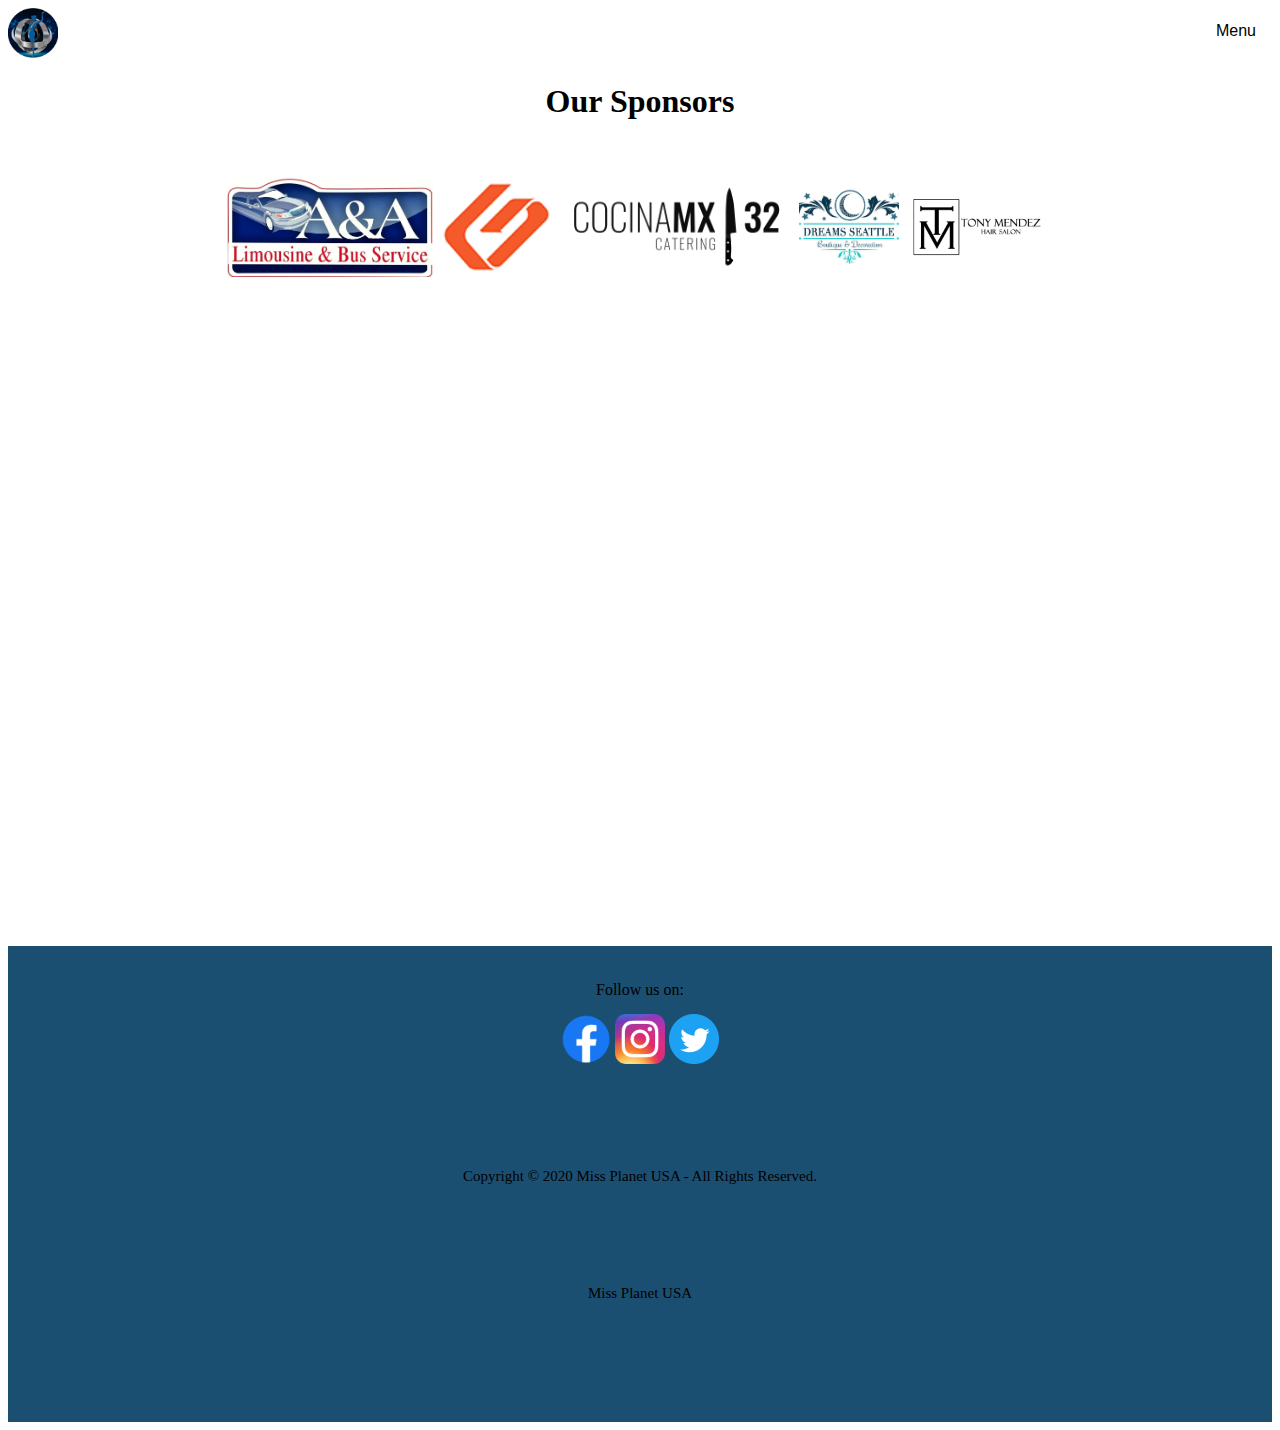
<file: sponsors.html>
<!DOCTYPE html>
<html>
<head>
  <link rel="stylesheet" href="styles.css">
<title>Sponsors | Miss Planet USA</title>
</head>
<body>

<!-- little logo -->
<a href="index.html"><img src="images/332774B8-C74A-46DB-B90B-FC6ACB4083BF.jpeg" alt="logo" style="width:50px;height:50px;"></a>

<!-- nav bar -->
<div class="navbar">
  <div class="dropdown">
    <button class="dropbtn">Menu
      <i class="fa fa-caret-down"></i>
    </button>
    <div class="dropdown-content">
      <a href="index.html">Home</a>
      <a href="about_us.html">About Us</a>
      <a href="application.html">Application</a>
      <a href="contact_us.html">Contact Us</a>
      <a href="contestants.html">Contestants</a>
      <a href="events.html">Events</a>
      <a href="requirements.html">Requirements</a>
      <a href="sponsors.html">Sponsors</a>
      <a href="state_directors.html">State Directors</a>

    </div>
  </div>
</div>



<h1>Our Sponsors</h1>

<center>
<!-- A&A Limousine & Bus Service -->
<img src="images/A_A Limousine _ Bus Service.jpg" alt="header" style="width:auto;height:100px;">

<!-- GrafiColor -->
<img src="images/graficolor-0001.png" alt="header" style="width:auto;height:100px;">

<!-- CocinaMX 32 Catering -->
<img src="images/Logomx.png" alt="header" style="width:auto;height:100px;">

<!-- Dreams Seattle -->
<img src="images/FB_IMG_1572940402061.jpg" alt="header" style="width:auto;height:100px;">

<!-- Tony Mendez Hair Salon -->
<img src="images/TMSalon.png" alt="header" style="width:auto;height:100px;">
</center>
<p style="width:auto;height:600px;"></p>
<footer>
<!-- Social links -->
<center>Follow us on:<p><a href="https://www.facebook.com/missplanetusainternational"><img src="images/f_logo_RGB-Blue_58.png" alt="facebook" style="width:50px;height:50px;"></a>
<a href="https://www.instagram.com/missplanetusa"><img src="images/Instagram_AppIcon_Aug2017.png" alt="instagram" style="width:50px;height:50px;"></a>
<a href="https://twitter.com/MissPlanetUSA1"><img src="images/Twitter_Social_Icon_Circle_Color.png" alt="twitter" style="width:50px;height:50px;"></a></p></center>

<!-- footer -->
<center><p>Copyright &copy; 2020 Miss Planet USA - All Rights Reserved.</p><center>
<center><p>Miss Planet USA</p></center>
</footer>

</body>
</html>
</file>
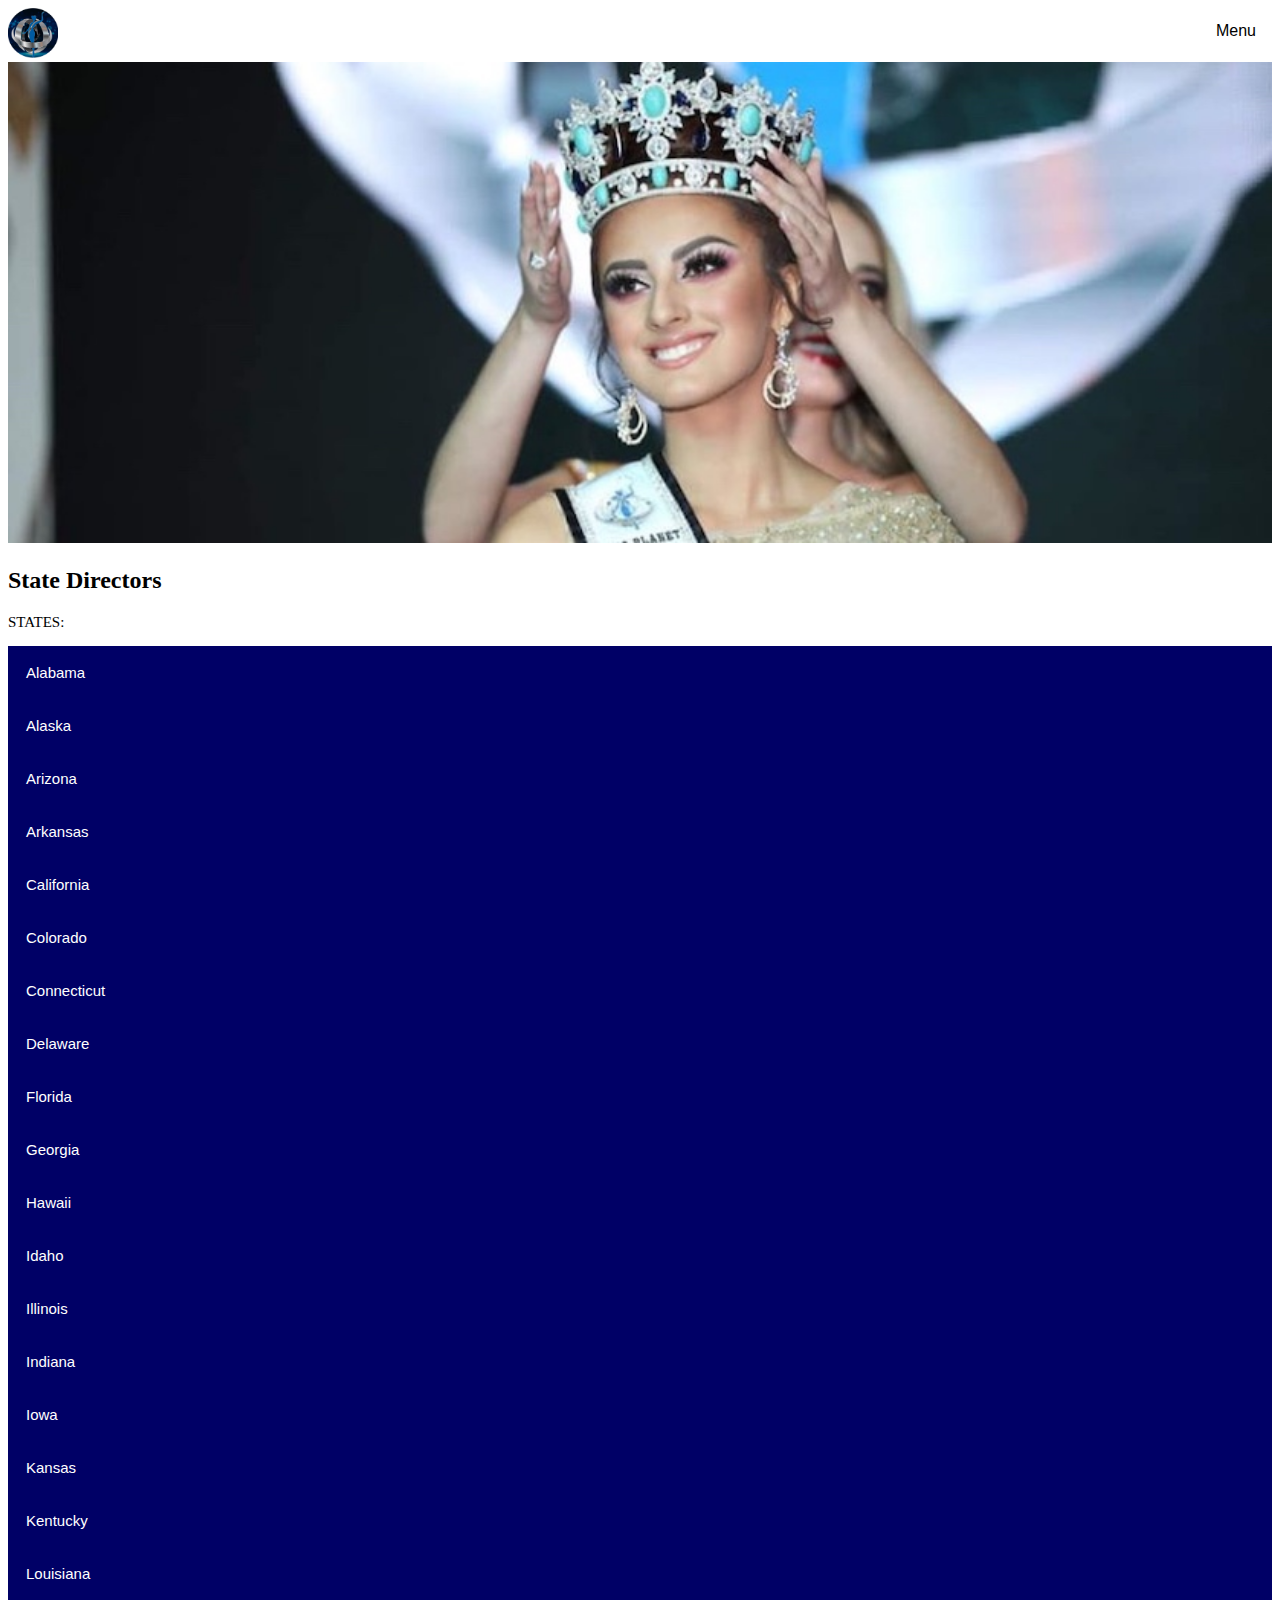
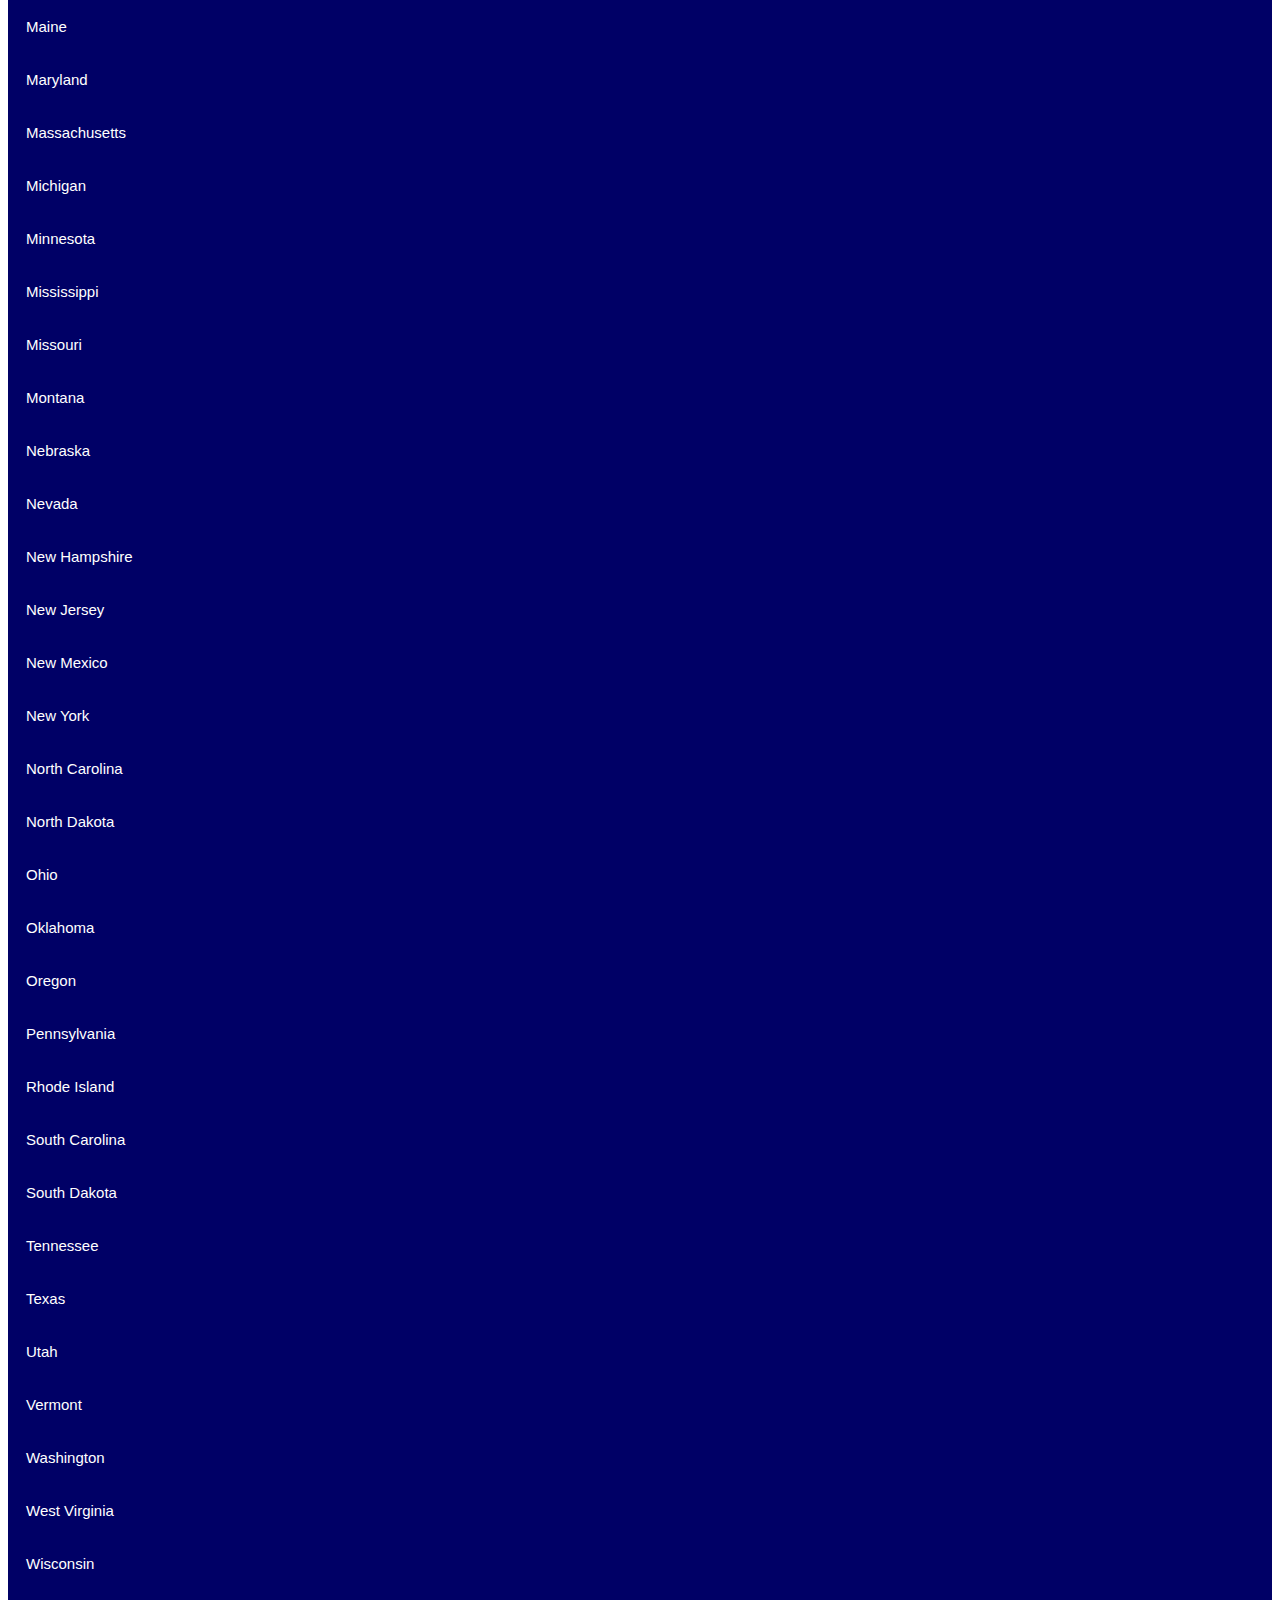
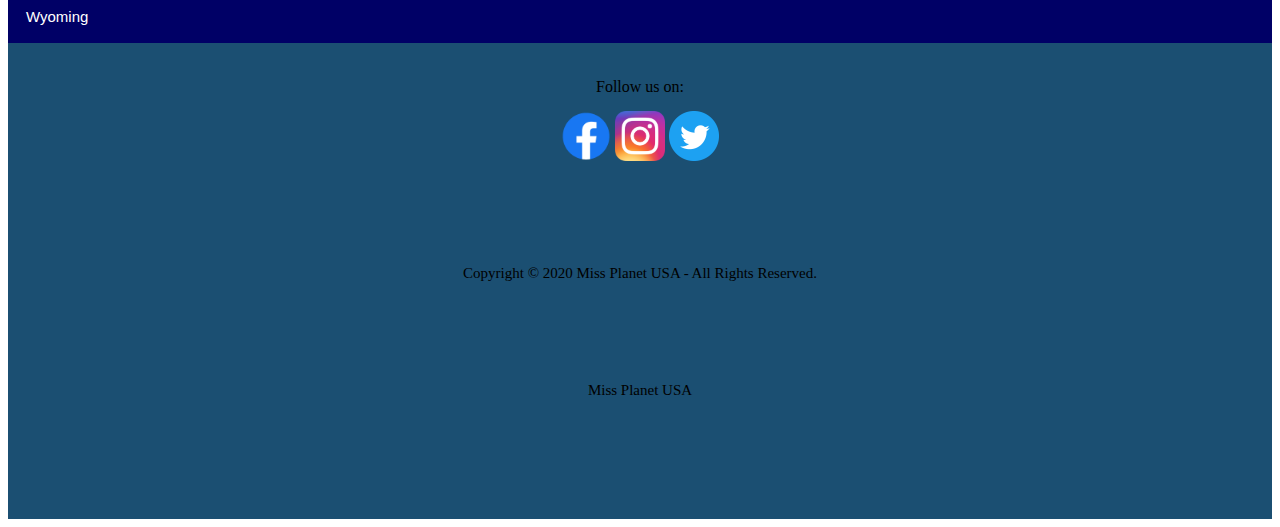
<file: state_directors.html>
<!DOCTYPE html>
<html>
<head>
  <meta name="viewport" content="width=device-width, initial-scale=1">
<style>
.collapsible {
  background-color: #000066;
  color: white;
  cursor: pointer;
  padding: 18px;
  width: 100%;
  border: none;
  text-align: left;
  outline: none;
  font-size: 15px;
}

.active, .collapsible:hover {
  background-color: #555;
}

.content {
  padding: 0 18px;
  display: none;
  overflow: hidden;
  background-color: #f1f1f1;
}
a:visited{
    color:black;
}
</style>
  <link rel="stylesheet" href="styles.css">
<title>State Directors | Miss Planet USA</title>
</head>
<body>

<!-- little logo -->
<a href="index.html"><img src="images/332774B8-C74A-46DB-B90B-FC6ACB4083BF.jpeg" alt="logo" style="width:50px;height:50px;"></a>

<!-- nav bar -->
<div class="navbar">
  <div class="dropdown">
    <button class="dropbtn">Menu
      <i class="fa fa-caret-down"></i>
    </button>
    <div class="dropdown-content">
      <a href="index.html">Home</a>
      <a href="about_us.html">About Us</a>
      <a href="application.html">Application</a>
      <a href="contact_us.html">Contact Us</a>
      <a href="contestants.html">Contestants</a>
      <a href="events.html">Events</a>
      <a href="requirements.html">Requirements</a>
      <a href="sponsors.html">Sponsors</a>
      <a href="state_directors.html">State Directors</a>

    </div>
  </div>
</div>

<!-- Picture of Janice Header -->
<img src="images/8445A981-2BC9-4600-850F-D0951FBC426F.jpeg" alt="header" style="width:100%;height:auto;">

<h2>State Directors</h2>

<p>STATES:</p>

<!-- Miss Planet Alabama MPAL -->
<button type="button" class="collapsible">Alabama</button>
<div class="content">
  <p>missplanetusa@missplanetusa.org</p>
</div>

<!-- Miss Planet Alaska MPAK -->
<button type="button" class="collapsible">Alaska</button>
<div class="content">
  <p>missplanetusa@missplanetusa.org</p>
</div>

<!-- Miss Planet Arizona MPAZ -->
<button type="button" class="collapsible">Arizona</button>
<div class="content">
  <p><b>Joen Romero Martinez</b><br><small>STATE DIRECTOR</small></p>
<p>Email: <a href = "mailto: arizona@missplanetusa.org">Arizona@missplanetusa.org</a></p>
<p>Facebook:<a href="https://www.facebook.com/missplanetarizona">@missplanetarizona</a></p>
<p>Instagram<a href="https://www.instagram.com/missplanetarizona">@missplanetarizona</a></p>
<br>
<p><a href="www.missplanetusa.org">missplanetusa.org</a></p>
</div>

<!-- Miss Planet Arkansas MPAR -->
<button type="button" class="collapsible">Arkansas</button>
<div class="content">
  <p>missplanetusa@missplanetusa.org</p>
</div>

<!-- Miss Planet California MPCA -->
<button type="button" class="collapsible">California</button>
<div class="content">
  <p><b>Louie Valdivia</b><br><small>STATE DIRECTOR</small></p>
<p>Email: <a href = "mailto: missplanetcalifornia@lventertainment.net">MissPlanetCalifornia@LVEntertainment.net</a></p>
<p>Facebook:<a href="https://www.facebook.com/missplanetcalifornia">@missplanetcalifornia</a></p>
<p>Instagram<a href="https://www.instagram.com/missplanetcalifornia/">@missplanetcalifornia</a></p>
<br>
<p><a href="https://missplanetcalifornia.com/">missplanetcalifornia.com</a></p>
</div>

<!-- Miss Planet Colorado MPCO -->
<button type="button" class="collapsible">Colorado</button>
<div class="content">
  <p><b>Ruben Soto</b><br><small>STATE DIRECTOR</small></p>
<p>Email: <a href = "mailto: colorado@missplanetusa.org">colorado@missplanetusa.org</a></p>
<p>Facebook:<a href="https://www.facebook.com/missplanetcolorado">@missplanetcolorado</a></p>
<p>Instagram<a href="https://www.instagram.com/missplanetcolorado”>@missplanetcolorado</a></p>
<br>
<p><a href="www.missplanetusa.org">missplanetusa.org</a></p>
</div>

<!-- Miss Planet Connecticut MPCT -->
<button type="button" class="collapsible">Connecticut</button>
<div class="content">
  <p>missplanetusa@missplanetusa.org</p>
</div>

<!-- Miss Planet Delaware MPDE -->
<button type="button" class="collapsible">Delaware</button>
<div class="content">
  <p>missplanetusa@missplanetusa.org</p>
</div>

<!-- Miss Planet Florida MPFL -->
<button type="button" class="collapsible">Florida</button>
<div class="content">
  <p>missplanetusa@missplanetusa.org</p>
</div>

<!-- Miss Planet Georgia  MPGA -->
<button type="button" class="collapsible">Georgia</button>
<div class="content">
  <p>missplanetusa@missplanetusa.org</p>
</div>

<!-- Miss Planet Hawaii MPHI -->
<button type="button" class="collapsible">Hawaii</button>
<div class="content">

<p>Soon to announce state director, any questions please email us.</p>
<p>missplanetusa@missplanetusa.org</p>
</div>

<!-- Miss Planet Idaho MPID -->
<button type="button" class="collapsible">Idaho</button>
<div class="content">
  <p>missplanetuss@missplanetusa.org</p>
</div>

<!-- Miss Planet Illinois MPIL-->
<button type="button" class="collapsible">Illinois</button>
<div class="content">
  <p>missplanetusa@missplanetusa.org</p>
</div>

<!-- Miss Planet Indiana MPIN-->
<button type="button" class="collapsible">Indiana</button>
<div class="content">
  <p>missplanetusa@missplanetusa.org</p>
</div>

<!-- Miss Planet Iowa MPIA-->
<button type="button" class="collapsible">Iowa</button>
<div class="content">
  <p>missplanetusa@missplanetusa.org</p>
</div>

<!-- Miss Planet Kansas MPKS-->
<button type="button" class="collapsible">Kansas</button>
<div class="content">
  <p>missplanetusa@missplanetusa.org</p>
</div>

<!-- Miss Planet Kentucky MPKY-->
<button type="button" class="collapsible">Kentucky</button>
<div class="content">
  <p>missplanetusa@missplanetusa.org</p>
</div>

<!-- Miss Planet Louisiana MPLA -->
<button type="button" class="collapsible">Louisiana</button>
<div class="content">
  <p>missplanetusa@missplanetusa.org</p>
</div>

<!-- Miss Planet Maine MPME -->
<button type="button" class="collapsible">Maine</button>
<div class="content">
  <p>missplanetusa@missplanetusa.org</p>
</div>

<!-- Miss Planet Maryland MPMD -->
<button type="button" class="collapsible">Maryland</button>
<div class="content">
  <p>missplanetusa@missplanetusa.org</p>
</div>

<!-- Miss Planet Massachusetts MPMA -->
<button type="button" class="collapsible">Massachusetts</button>
<div class="content">
  <p>missplanetusa@missplanetusa.org</p>
</div>

<!-- Miss Planet Michigan MPMI -->
<button type="button" class="collapsible">Michigan</button>
<div class="content">
  <p>missplanetusa@missplanetusa.org</p>
</div>

<!-- Miss Planet MinnesotaMPMN -->
<button type="button" class="collapsible">Minnesota</button>
<div class="content">
  <p>missplanetusa@missplanetusa.org</p>
</div>

<!-- Miss Planet Mississippi MPMS -->
<button type="button" class="collapsible">Mississippi</button>
<div class="content">
  <p>missplanetusa@missplanetusa.org</p>
</div>

<!-- Miss Planet Missouri MPMO-->
<button type="button" class="collapsible">Missouri</button>
<div class="content">
  <p>missplanetuss@missplanetusa.org</p>
</div>

<!-- Miss Planet Montana MPMT -->
<button type="button" class="collapsible">Montana</button>
<div class="content">
  <p>missplanetusa@missplanetusa.org</p>
</div>

<!-- Miss Planet Nebraska MPNE-->
<button type="button" class="collapsible">Nebraska</button>
<div class="content">
  <p>missplanetusa@missplanetusa.org</p>
</div>

<!-- Miss Planet Nevada MPNV -->
<button type="button" class="collapsible">Nevada</button>
<div class="content">

<p>Soon to announce state director, any questions please email us.</p>
<p>missplanetuss@missplanetusa.org</p>
</div>

<!-- Miss Planet New Hampshire MPNH -->
<button type="button" class="collapsible">New Hampshire</button>
<div class="content">
  <p>missplanetusa@missplanetusa.org</p>
</div>

<!-- Miss Planet New Jersey MPNJ -->
<button type="button" class="collapsible">New Jersey</button>
<div class="content">
  <p>missplanetusa@missplanetusa.org</p>
</div>

<!-- Miss Planet New Mexico MPNM -->
<button type="button" class="collapsible">New Mexico</button>
<div class="content">
  <p><b>Jesus Emanuel Hernández</b><br><small>STATE DIRECTOR</small></p>
<p>Email: <a href = "mailto: newmexico@missplanetusa.org">newmexico@missplanetusa.org</a></p>
<p>Facebook:<a href="https://www.facebook.com/missplanetnewmexico">@missplanetnewmexico</a></p>
<p>Instagram<a href="https://www.instagram.com/missplanetnewmexico">@missplanetnewmexico</a></p>
<br>
<p><a href="www.missplanetusa.org">missplanetusa.org</a></p>
</div>

<!-- Miss Planet New York MPNY-->
<button type="button" class="collapsible">New York</button>
<div class="content">

<p>Soon to announce state director, any questions please email us.</p>
<p>missplanetusa@missplanetusa.org</p>
<br>
</div>

<!-- Miss Planet North Carolina MPNC-->
<button type="button" class="collapsible">North Carolina</button>
<div class="content">
  <p>missplanetusa@missplanetusa.org</p>
</div>

<!-- Miss Planet North Dakota  MPND-->
<button type="button" class="collapsible">North Dakota</button>
<div class="content">
  <p>missplanetusa@missplanetusa.org</p>
</div>

<!-- Miss Planet Ohio MPOH-->
<button type="button" class="collapsible">Ohio</button>
<div class="content">
  <p>missplanetusa@missplanetusa.org</p>
</div>

<!-- Miss Planet Oklahoma MPOK -->
<button type="button" class="collapsible">Oklahoma</button>
<div class="content">
  <p>missplanetusa@missplanetusa.org</p>
</div>

<!-- Miss Planet Oregon MPOR-->
<button type="button" class="collapsible">Oregon</button>
<div class="content">
  <p><b>Alejandro Santiago & Santiago Miguel</b><br><small>STATE DIRECTORS</small></p>
<p>Email: <a href = "mailto: oregon@missplanetusa.org">oregon@missplanetusa.org</a></p>
<p>Facebook:<a href="https://www.facebook.com/missplanetoregon">@missplanetoregon</a></p>
<p>Instagram<a href="https://www.instagram.com/missplanetoregon">@missplanetoregon</a></p>
<br>
<p><a href="www.missplanetusa.org">missplanetusa.org</a></p>
</div>

<!-- Miss Planet Pennsylvania MPPA-->
<button type="button" class="collapsible">Pennsylvania</button>
<div class="content">
  <p>missplanetusa@missplanetusa.org</p>
</div>

<!-- Miss Planet Rhode Island MPRI-->
<button type="button" class="collapsible">Rhode Island</button>
<div class="content">
  <p>missplanetusa@missplanetusa.org</p>
</div>

<!-- South Carolina MPSC-->
<button type="button" class="collapsible">South Carolina</button>
<div class="content">
  <p>missplanetusa@missplanetusa.org</p>
</div>

<!-- Miss Planet South Dakota MPSD-->
<button type="button" class="collapsible">South Dakota</button>
<div class="content">
  <p>missplanetusa@missplanetusa.org</p>
</div>

<!-- Miss Planet Tennessee MPTN -->
<button type="button" class="collapsible">Tennessee</button>
<div class="content">
  <p>missplanetusa@missplanetusa.org</p>
</div>

<!-- Miss Planet Texas MPTX-->
<button type="button" class="collapsible">Texas</button>
<div class="content">
  <p>missplanetusa@missplanetusa.org</p>
</div>

<!-- Miss Planet Utah MPUT -->
<button type="button" class="collapsible">Utah</button>
<div class="content">
  <p><b>Joen Romero Martinez</b><br><small>STATE DIRECTOR</small></p>
<p>Email: <a href = "mailto: utah@missplanetusa.org">utah@missplanetusa.org</a></p>
<p>Facebook:<a href="https://www.facebook.com/missplanetutah”>@missplanetutah</a></p>
<p>Instagram<a href="https://www.instagram.com/missplanetutah">@missplanetutah</a></p>
<br>
<p><a href="www.missplanetusa.org">missplanetusa.org</a></p>
</div>

<!-- Miss Planet Vermont MPVT-->
<button type="button" class="collapsible">Vermont</button>
<div class="content">
  <p>missplanetusa@missplanetusa.org</p>
</div>

<!-- Miss Planet Virginia -MPVA->
<button type="button" class="collapsible">Virginia</button>
<div class="content">
  <p>missplanetusa@missplanetusa.org</p>
</div>

<!-- Miss Planet Washington MPWA-->
<button type="button" class="collapsible">Washington</button>
<div class="content">
  <p><b>Kembely Ardon</b><br><small>STATE DIRECTOR</small></p>
<p>Email: <a href = "mailto: washington@missplanetusa.org">washington@missplanetusa.org</a></p>
<p>Facebook:<a href="https://www.facebook.com/missplanetwashington">@missplanetwashington</a></p>
<p>Instagram<a href="https://www.instagram.com/missplanetwashington">@missplanetwashington</a></p>
<br>
<p><a href="www.missplanetusa.org">missplanetusa.org</a></p>
</div>

<!-- Miss Planet West Virginia MPWV-->
<button type="button" class="collapsible">West Virginia</button>
<div class="content">
  <p>missplanetusa@missplanetusa.org</p>
</div>

<!-- Miss Planet Wisconsin MPWI-->
<button type="button" class="collapsible">Wisconsin</button>
<div class="content">
  <p>missplanetusa@missplanetusa.org</p>
</div>

<!-- Miss Planet Wyoming MPWY-->
<button type="button" class="collapsible">Wyoming</button>
<div class="content">
  <p><b>Ruben Soto</b><br><small>STATE DIRECTOR</small></p>
<p>Email: <a href = "mailto: wyoming@missplanetusa.org">wyoming@missplanetusa.org</a></p>
<p>Facebook:<a href="https://www.facebook.com/missplanetwyoming">@missplanetwyoming</a></p>
<p>Instagram<a href="https://www.instagram.com/missplanetwyoming">@missplanetwyoming</a></p>
<br>
<p><a href="www.missplanetusa.org">missplanetusa.org</a></p>
</div>

<script>
var coll = document.getElementsByClassName("collapsible");
var i;

for (i = 0; i < coll.length; i++) {
  coll[i].addEventListener("click", function() {
    this.classList.toggle("active");
    var content = this.nextElementSibling;
    if (content.style.display === "block") {
      content.style.display = "none";
    } else {
      content.style.display = "block";
    }
  });
}
</script>

<footer>
<!-- Social links -->
<center>Follow us on:<p><a href="https://www.facebook.com/missplanetusainternational"><img src="images/f_logo_RGB-Blue_58.png" alt="facebook" style="width:50px;height:50px;"></a>
<a href="https://www.instagram.com/missplanetusa"><img src="images/Instagram_AppIcon_Aug2017.png" alt="instagram" style="width:50px;height:50px;"></a>
<a href="https://twitter.com/MissPlanetUSA1"><img src="images/Twitter_Social_Icon_Circle_Color.png" alt="twitter" style="width:50px;height:50px;"></a></p></center>

<!-- footer -->
<center><p>Copyright &copy; 2020 Miss Planet USA - All Rights Reserved.</p><center>
<center><p>Miss Planet USA</p></center>
</footer>

</body>
</html>
</file>
<file: styles.css>
body {
  background-color: white;
}

h1 {
  color: black;
  text-align: center;
}

p {
  font-family: verdana;
  font-size: 15px;
}
center.clear {
  clear: both;
}
p.clear {
  clear: both;
}
footer {
  background-color: #1B4F72;
}



/* Navbar container */
.navbar {
  overflow: hidden;
  background-color: #white;
  font-family: Arial;
  color: black;
  float: right;
}

/* Links inside the navbar */
.navbar a {
  float: none;
  position: relative;
  font-size: 16px;
  color: white;
  text-align: center;
  padding: 14px 16px;
  text-decoration: none;
}

/* The dropdown container */
.dropdown {
  float: none;
  overflow: hidden;
}

/* Dropdown button */
.dropdown .dropbtn {
  font-size: 16px;
  border: none;
  outline: none;
  color: black;
  padding: 14px 16px;
  background-color: inherit;
  font-family: inherit; /* Important for vertical align on mobile phones */
  margin: 0; /* Important for vertical align on mobile phones */
}

/* Add a red background color to navbar links on hover */
.navbar a:hover, .dropdown:hover .dropbtn {
  background-color: #1C2E97;
  color: #FFFFFF;
}

/* Dropdown content (hidden by default) */
.dropdown-content {
  display: none;
  position: absolute;
  background-color: #f9f9f9;
  min-width: 160px;
  box-shadow: 0px 8px 16px 0px rgba(0,0,0,0.2);
  z-index: 1;
}

/* Links inside the dropdown */
.dropdown-content a {
  color: black;
  padding: 12px 16px;
  text-decoration: none;
  display: block;
  text-align: left;
}

/* Add a grey background color to dropdown links on hover */
.dropdown-content a:hover {
  background-color: #ddd;
}

/* Show the dropdown menu on hover */
.dropdown:hover .dropdown-content {
  display: block;
}



center {
  padding: 35px;
}


#photos {
  /* Prevent vertical gaps */
  line-height: 0;

  -webkit-column-count: 5;
  -webkit-column-gap:   0px;
  -moz-column-count:    5;
  -moz-column-gap:      0px;
  column-count:         5;
  column-gap:           0px;
}

#photos img {
  /* Just in case there are inline attributes */
  width: 100% !important;
  height: auto !important;
}
@media (max-width: 1200px) {
  #photos {
  -moz-column-count:    4;
  -webkit-column-count: 4;
  column-count:         4;
  }
}
@media (max-width: 1000px) {
  #photos {
  -moz-column-count:    3;
  -webkit-column-count: 3;
  column-count:         3;
  }
}
@media (max-width: 800px) {
  #photos {
  -moz-column-count:    2;
  -webkit-column-count: 2;
  column-count:         2;
  }
}
@media (max-width: 400px) {
  #photos {
  -moz-column-count:    1;
  -webkit-column-count: 1;
  column-count:         1;
  }
}
* {
  box-sizing: border-box;
}

/* Create three equal columns that floats next to each other */
.column {
  float: left;
  width: 33.33%;
  padding: 10px;
}

/* Clear floats after the columns */
.row:after {
  content: "";
  display: table;
  clear: both;
}

/* Responsive layout - makes the three columns stack on top of each other instead of next to each other */
@media screen and (max-width: 600px) {
  .column {
    width: 100%;
  }
}

.img1 {
  float: right;
}
.img2 {
  padding-left: 50px;
  padding-right: 10px;
}
.img3 {
  float: left;
  padding: 15px;
}
hr {
  display: block;
  margin-top: 0.5em;
  margin-bottom: 0.5em;
  margin-left: auto;
  margin-right: auto;
  border-style: inset;
  border-width: 1px;
  color: #1B4F72;
  background-color: #1B4F72;
  border-color: #1B4F72;
}
</file>
